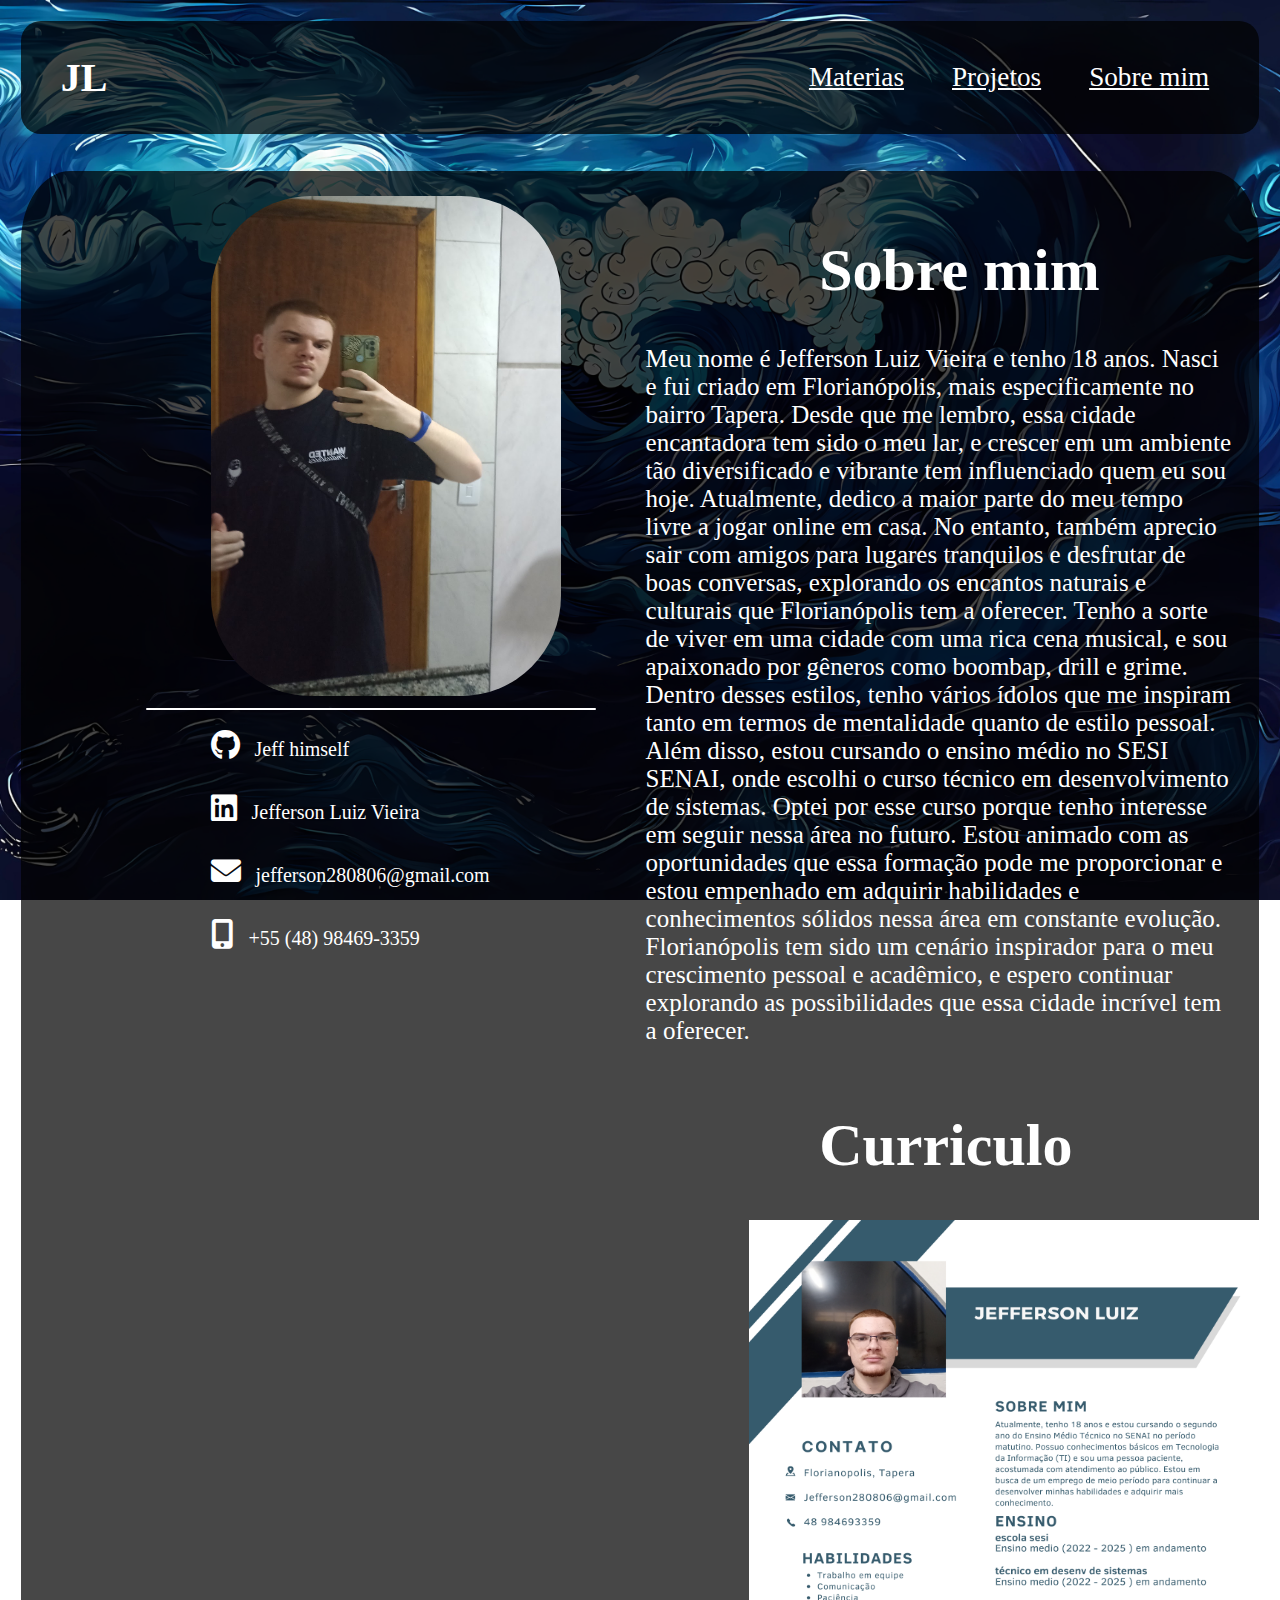
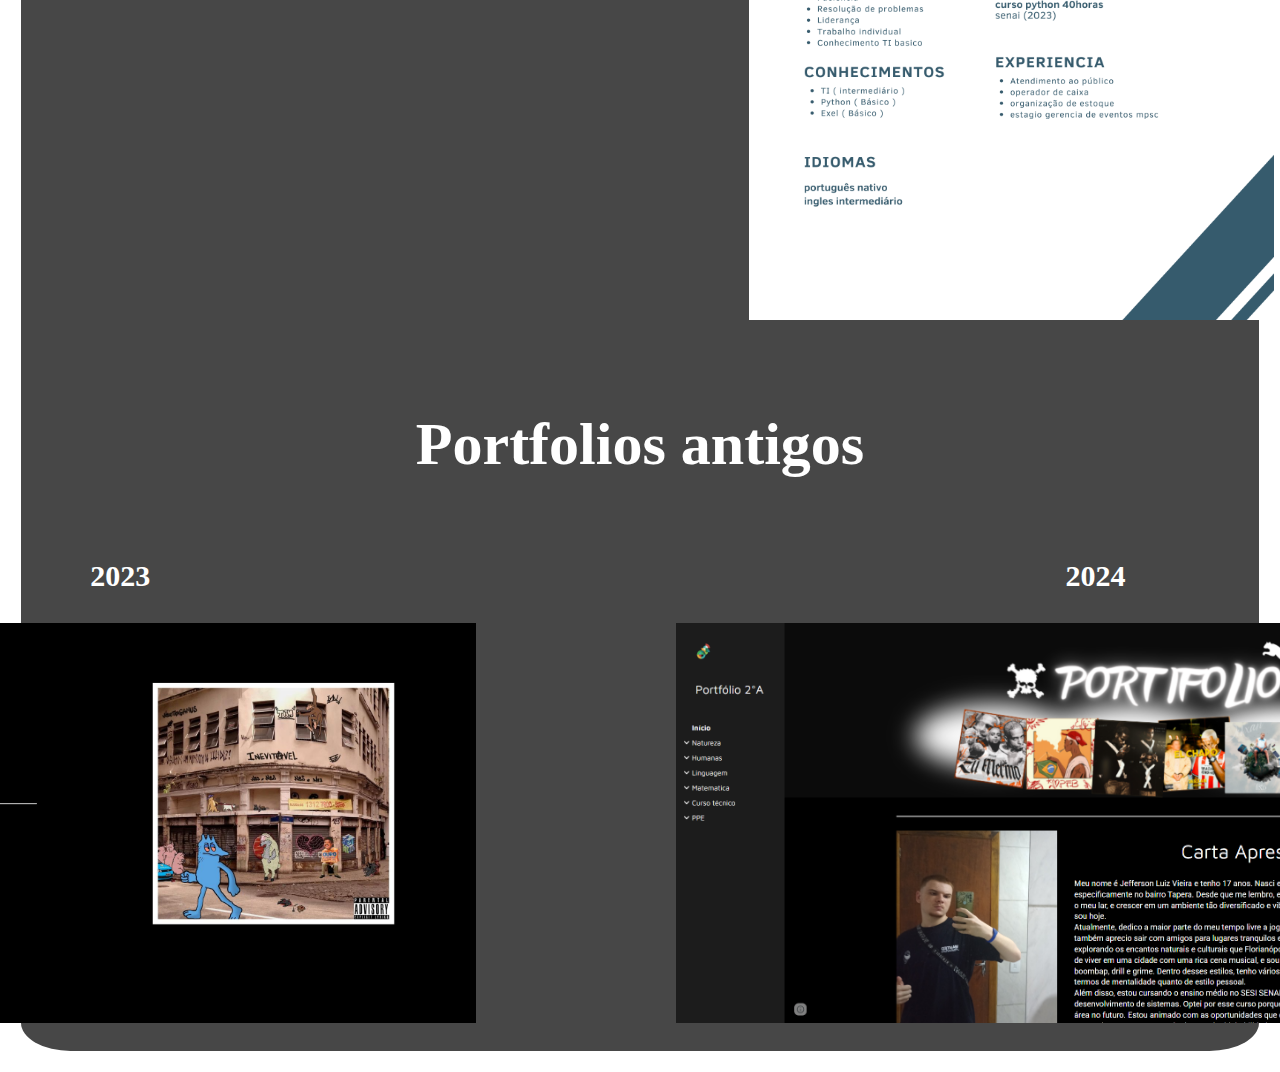
<file: index.html>
<!DOCTYPE html>
<html lang="pt-br">
<head>
    <meta charset="UTF-8">
    <meta name="viewport" content="width=device-width, initial-scale=1.0">
    <link rel="stylesheet" href="index.css">
    <link rel="stylesheet" href="https://cdnjs.cloudflare.com/ajax/libs/font-awesome/6.7.2/css/all.min.css" integrity="sha512-Evv84Mr4kqVGRNSgIGL/F/aIDqQb7xQ2vcrdIwxfjThSH8CSR7PBEakCr51Ck+w+/U6swU2Im1vVX0SVk9ABhg==" crossorigin="anonymous" referrerpolicy="no-referrer" />
    <title>Jefferson</title>
</head>
<body>
    <header>
        <div class="Logo">
            <h2>JL</h2>
        </div>
        <!-- <button class="Linguiça"></button> -->
        <nav class="Topicos">
            <Ul>
                <li class="dropdown">
                    <!-- Areas dos conhecimentos -->
                    <a href="">Materias</a>
                    <div class="dropdown-content">
                        <a href="Matematica.html">Matematica</a>
                        <a href="Linguagem.html">Linguagem</a>
                        <a href="Natureza.html">Natureza</a>
                        <a href="Humanas.html">Humanas</a>
                        <a href="Tecnico.html">Tecnico</a>
                        <a href="#">PPE</a>
                    </div>
                </li>
                <li>
                    <!-- Projetos -->
                    <a href="">Projetos</a>
                </li>
                <li>
                    <!-- Sobre mim -->
                    <a href="index.html">Sobre mim</a>
                </li>
            </Ul>
        </nav>
    </header>

    <section class="sobre-mim">
        <div>
            <img src="imagens/Eu.jpg" class="Foto">
            <hr>
            <div class="Contatos">
                <!-- Git Hub -->
                <i class="fa-brands fa-github"></i>
                <a href="https://github.com/jeff0proprio" target="_blank"><p>Jeff himself</p></a>
            </div>
            <div class="Contatos">
                <!-- Linkdin -->
                <i class="fa-brands fa-linkedin"></i>
                <a href="https://www.linkedin.com/in/jefferson-luiz-vieira-716baa291/" target="_blank"><p>Jefferson Luiz Vieira</p></a>
            </div>
            <div class="Contatos">
                <!-- Gmail -->
                <i class="fa-solid fa-envelope"></i>
                <p>jefferson280806@gmail.com</p>
            </div>
            <div class="Contatos">
                <!-- Telefone -->
                <i class="fa-solid fa-mobile-screen-button"></i>
                <p>+55 (48) 98469-3359</p>
            </div>
        </div>

        <div class="Biografia">
            <h1>Sobre mim</h1>
            <p>
                Meu nome é Jefferson Luiz Vieira e tenho 18 anos. Nasci e fui criado em Florianópolis, mais especificamente no bairro Tapera. Desde que me lembro, essa cidade encantadora tem sido o meu lar, e crescer em um ambiente tão diversificado e vibrante tem influenciado quem eu sou hoje.
                Atualmente, dedico a maior parte do meu tempo livre a jogar online em casa. No entanto, também aprecio sair com amigos para lugares tranquilos e desfrutar de boas conversas, explorando os encantos naturais e culturais que Florianópolis tem a oferecer. Tenho a sorte de viver em uma cidade com uma rica cena musical, e sou apaixonado por gêneros como boombap, drill e grime. Dentro desses estilos, tenho vários ídolos que me inspiram tanto em termos de mentalidade quanto de estilo pessoal.
                Além disso, estou cursando o ensino médio no SESI SENAI, onde escolhi o curso técnico em desenvolvimento de sistemas. Optei por esse curso porque tenho interesse em seguir nessa área no futuro. Estou animado com as oportunidades que essa formação pode me proporcionar e estou empenhado em adquirir habilidades e conhecimentos sólidos nessa área em constante evolução. Florianópolis tem sido um cenário inspirador para o meu crescimento pessoal e acadêmico, e espero continuar explorando as possibilidades que essa cidade incrível tem a oferecer.

            </p>
            <div class="Curriculo">
                <h1>Curriculo</h1>
                <img src="imagens/Curriculo.png">
            </div>
            
        </div>

    </section>

    <section class="linguica">
        <h1 class="Port-antigos">Portfolios antigos</h1>
        <div class="Portifolios">
            <div class="Port-1">
                <h3>2023</h3>
                <a href="https://www.canva.com/design/DAFw8lte1Wo/KcRH6iASjuUVJPVHgQ6Tvw/edit?utm_content=DAFw8lte1Wo&utm_campaign=designshare&utm_medium=link2&utm_source=sharebutton" target="_blank">
                    <img src="imagens/portfolio 1a.jpg" alt="">
                </a>
            </div>
            <div class="Port-1">
                <h3>2024</h3>
                <a href="https://sites.google.com/estudante.sesisenai.org.br/portifolioje/in%C3%ADcio" target="_blank">
                    <img src="imagens/port2024.png" alt="">
                </a>
            </div>
        </div>
    </section>
</body>
</html>
</file>
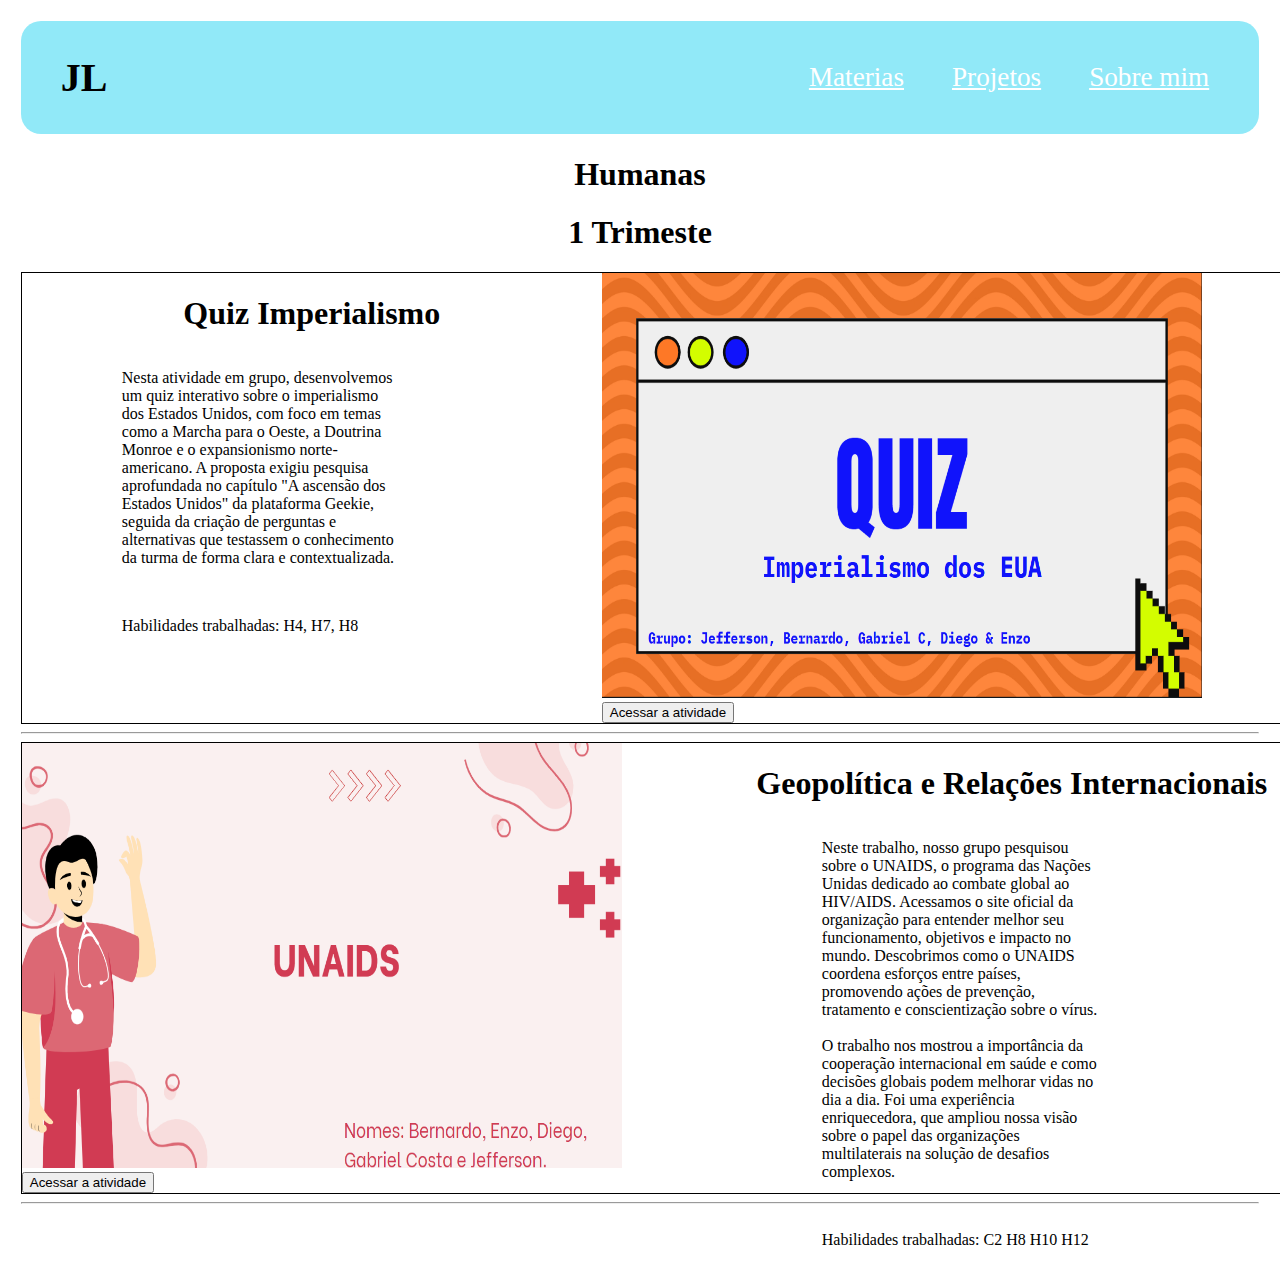
<file: Humanas.html>
<!DOCTYPE html>
<html lang="pt-br">
<head>
    <meta charset="UTF-8">
    <meta name="viewport" content="width=device-width, initial-scale=1.0">
    <link rel="stylesheet" href="Humanas.css">
    <title>Jefferson Humanas</title>
</head>
<body>
    <header>
        <div class="Logo">
            <h2>JL</h2>
        </div>
        <nav class="Topicos">
            <Ul>
                <li class="dropdown">
                    <!-- Areas dos conhecimentos -->
                    <a href="">Materias</a>
                    <div class="dropdown-content">
                        <a href="Matematica.html">Matematica</a>
                        <a href="Linguagem.html">Linguagem</a>
                        <a href="Natureza.html">Natureza</a>
                        <a href="Humanas.html">Humanas</a>
                        <a href="Tecnico.html">Tecnico</a>
                        <a href="#">PPE</a>
                    </div>
                </li>
                <li>
                    <!-- Projetos -->
                    <a href="">Projetos</a>
                </li>
                <li>
                    <!-- Sobre mim -->
                    <a href="index.html">Sobre mim</a>
                </li>
            </Ul>
        </nav>
    </header>

    <!-- ************************  Atividade 1 ************************ -->
    <h1 class="Titulo">Humanas</h1>
    <h1 class="Titulo">1 Trimeste</h1>

    <section class="Ativdade">
        <div class="Descricao">
            <h1>Quiz Imperialismo</h1>
            <div class="DescricaoHabilidades">
                <p>
                    Nesta atividade em grupo, desenvolvemos um quiz interativo sobre o imperialismo dos Estados Unidos, com foco em temas como a Marcha para o Oeste, a Doutrina Monroe e o expansionismo norte-americano. A proposta exigiu pesquisa aprofundada no capítulo "A ascensão dos Estados Unidos" da plataforma Geekie, seguida da criação de perguntas e alternativas que testassem o conhecimento da turma de forma clara e contextualizada.
                    <br>
                    <br>
                </p>
                <p>
                    Habilidades trabalhadas: H4, H7, H8
                </p>
            </div>
        </div>
        <div class="MostrarAtividade">
            <img src="imagens/quiz.png" alt="">
            <button onclick="window.open('https://www.canva.com/design/DAGiWwCIfrg/71wmABF2c5slz3jhPdfnFA/edit?utm_content=DAGiWwCIfrg&utm_campaign=designshare&utm_medium=link2&utm_source=sharebutton', '_blank')">Acessar a atividade</button>

        </div>
    </section>

    <!-- ************************  Atividade 1 ************************ -->

    <hr class="Line">

    <!-- ************************  Atividade 2 ************************ -->
    <section class="Ativdade">
        <div class="MostrarAtividade">
            <img src="imagens/UNAIDS.png" alt="">

            <button onclick="window.open('https://www.canva.com/design/DAGg9IDYaBs/1R4hhO5FK8FN_u8gp8cVCw/edit?utm_content=DAGg9IDYaBs&utm_campaign=designshare&utm_medium=link2&utm_source=sharebutton', '_blank')">Acessar a atividade</button>
        </div>
        <div class="Descricao">
            <h1>Geopolítica e Relações Internacionais</h1>
            <div class="DescricaoHabilidades">
                <p>
                    Neste trabalho, nosso grupo pesquisou sobre o UNAIDS, o programa das Nações Unidas dedicado ao combate global ao HIV/AIDS. Acessamos o site oficial da organização para entender melhor seu funcionamento, objetivos e impacto no mundo. Descobrimos como o UNAIDS coordena esforços entre países, promovendo ações de prevenção, tratamento e conscientização sobre o vírus.
                    <br>
                    <br>
                    O trabalho nos mostrou a importância da cooperação internacional em saúde e como decisões globais podem melhorar vidas no dia a dia. Foi uma experiência enriquecedora, que ampliou nossa visão sobre o papel das organizações multilaterais na solução de desafios complexos.
                    <br>
                    <br>

                </p>
                <p>
                    Habilidades trabalhadas: C2 H8 H10 H12
                </p>
            </div>
        </div>

    </section>

    <!-- ************************  Atividade 2 ************************ -->

    <hr class="Line">

</body>
</html>
</file>
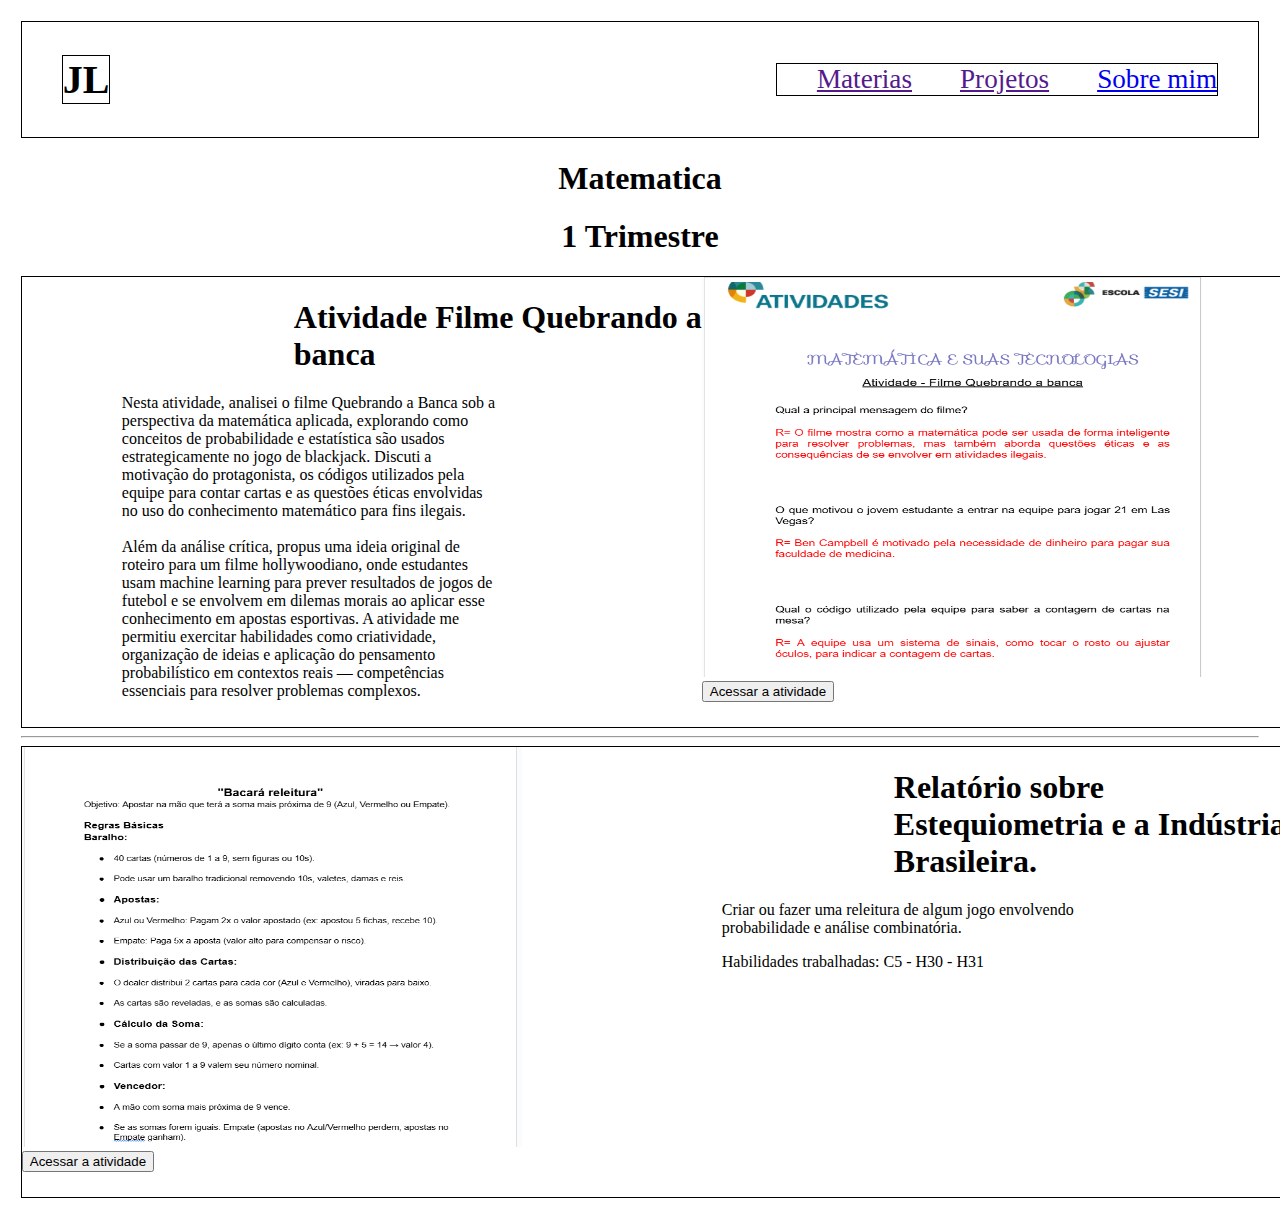
<file: Matematica.html>
<!DOCTYPE html>
<html lang="pt-br">
<head>
    <meta charset="UTF-8">
    <meta name="viewport" content="width=device-width, initial-scale=1.0">
    <link rel="stylesheet" href="Matematica.css">
    <title>Jefferson Mat</title>
</head>
<body>
    <header>
        <div class="Logo">
            <h2>JL</h2>
        </div>
        <!-- <button class="Linguiça"></button> -->
        <nav class="Topicos">
            <Ul>
                <li class="dropdown">
                    <!-- Areas dos conhecimentos -->
                    <a href="">Materias</a>
                    <div class="dropdown-content">
                        <a href="Matematica.html">Matematica</a>
                        <a href="Linguagem.html">Linguagem</a>
                        <a href="Natureza.html">Natureza</a>
                        <a href="Humanas.html">Humanas</a>
                        <a href="Tecnico.html">Tecnico</a>
                        <a href="#">PPE</a>
                    </div>
                </li>
                <li>
                    <!-- Projetos -->
                    <a href="">Projetos</a>
                </li>
                <li>
                    <!-- Sobre mim -->
                    <a href="../tela-inical/tela-inicial.html">Sobre mim</a>
                </li>
            </Ul>
        </nav>
    </header>

    <h1 class="Titulo">Matematica</h1>
    <h1 class="Titulo">1 Trimestre</h1>

    <!-- ***************** Atividade 1 ***************** -->

    <section class="Ativdade">
        <div class="Descricao">
            <h1>Atividade Filme Quebrando a banca</h1>
            <div class="DescricaoHabilidades">
                <p>
                    Nesta atividade, analisei o filme Quebrando a Banca sob a perspectiva da matemática aplicada, explorando como conceitos de probabilidade e estatística são usados estrategicamente no jogo de blackjack. Discuti a motivação do protagonista, os códigos utilizados pela equipe para contar cartas e as questões éticas envolvidas no uso do conhecimento matemático para fins ilegais.
                    <br>
                    <br>
                    Além da análise crítica, propus uma ideia original de roteiro para um filme hollywoodiano, onde estudantes usam machine learning para prever resultados de jogos de futebol e se envolvem em dilemas morais ao aplicar esse conhecimento em apostas esportivas. A atividade me permitiu exercitar habilidades como criatividade, organização de ideias e aplicação do pensamento probabilístico em contextos reais — competências essenciais para resolver problemas complexos.
                    <br>
                    <br>
                    <br>
                </p>
                <p>
                    Habilidades trabalhadas: C5 - H31 - H32
                </p>
            </div>
        </div>
        <div class="MostrarAtividade">
            <img src="imagens/Atv_quebrandoABanca.png">

            <button onclick="window.open('https://docs.google.com/document/d/1jCs2yR5A7Z30m5e_E9mNU94jmHoj3TiPYx07DwDRYhA/edit?usp=sharing', '_blank')">Acessar a atividade</button>

        </div>
    </section>
    <!-- ***************** Atividade 1 ***************** -->

    <hr class="Line">

    <!-- ***************** Atividade 2 ***************** -->

    <section class="Ativdade">

        <div class="MostrarAtividade">
            <img src="imagens/Atv_Bacara.png" alt="">

            <button onclick="window.open('https://docs.google.com/document/d/1ltHJdplTOUbKd2GmCC5SNmZDnb-LwKY_2atpzejBrxQ/edit?usp=sharing', '_blank')">Acessar a atividade</button>
        </div>

        <div class="Descricao">
            <h1>Relatório sobre Estequiometria e a Indústria Brasileira.</h1>
            <div class="DescricaoHabilidades">
                <p>
                    Criar ou fazer uma releitura de algum jogo envolvendo probabilidade e análise combinatória.
                </p>
                <p>
                    Habilidades trabalhadas: C5 - H30 - H31
                </p>
            </div>
        </div>

    </section>
    <!-- ***************** Atividade 2 ***************** -->


</body>
</html>
</file>
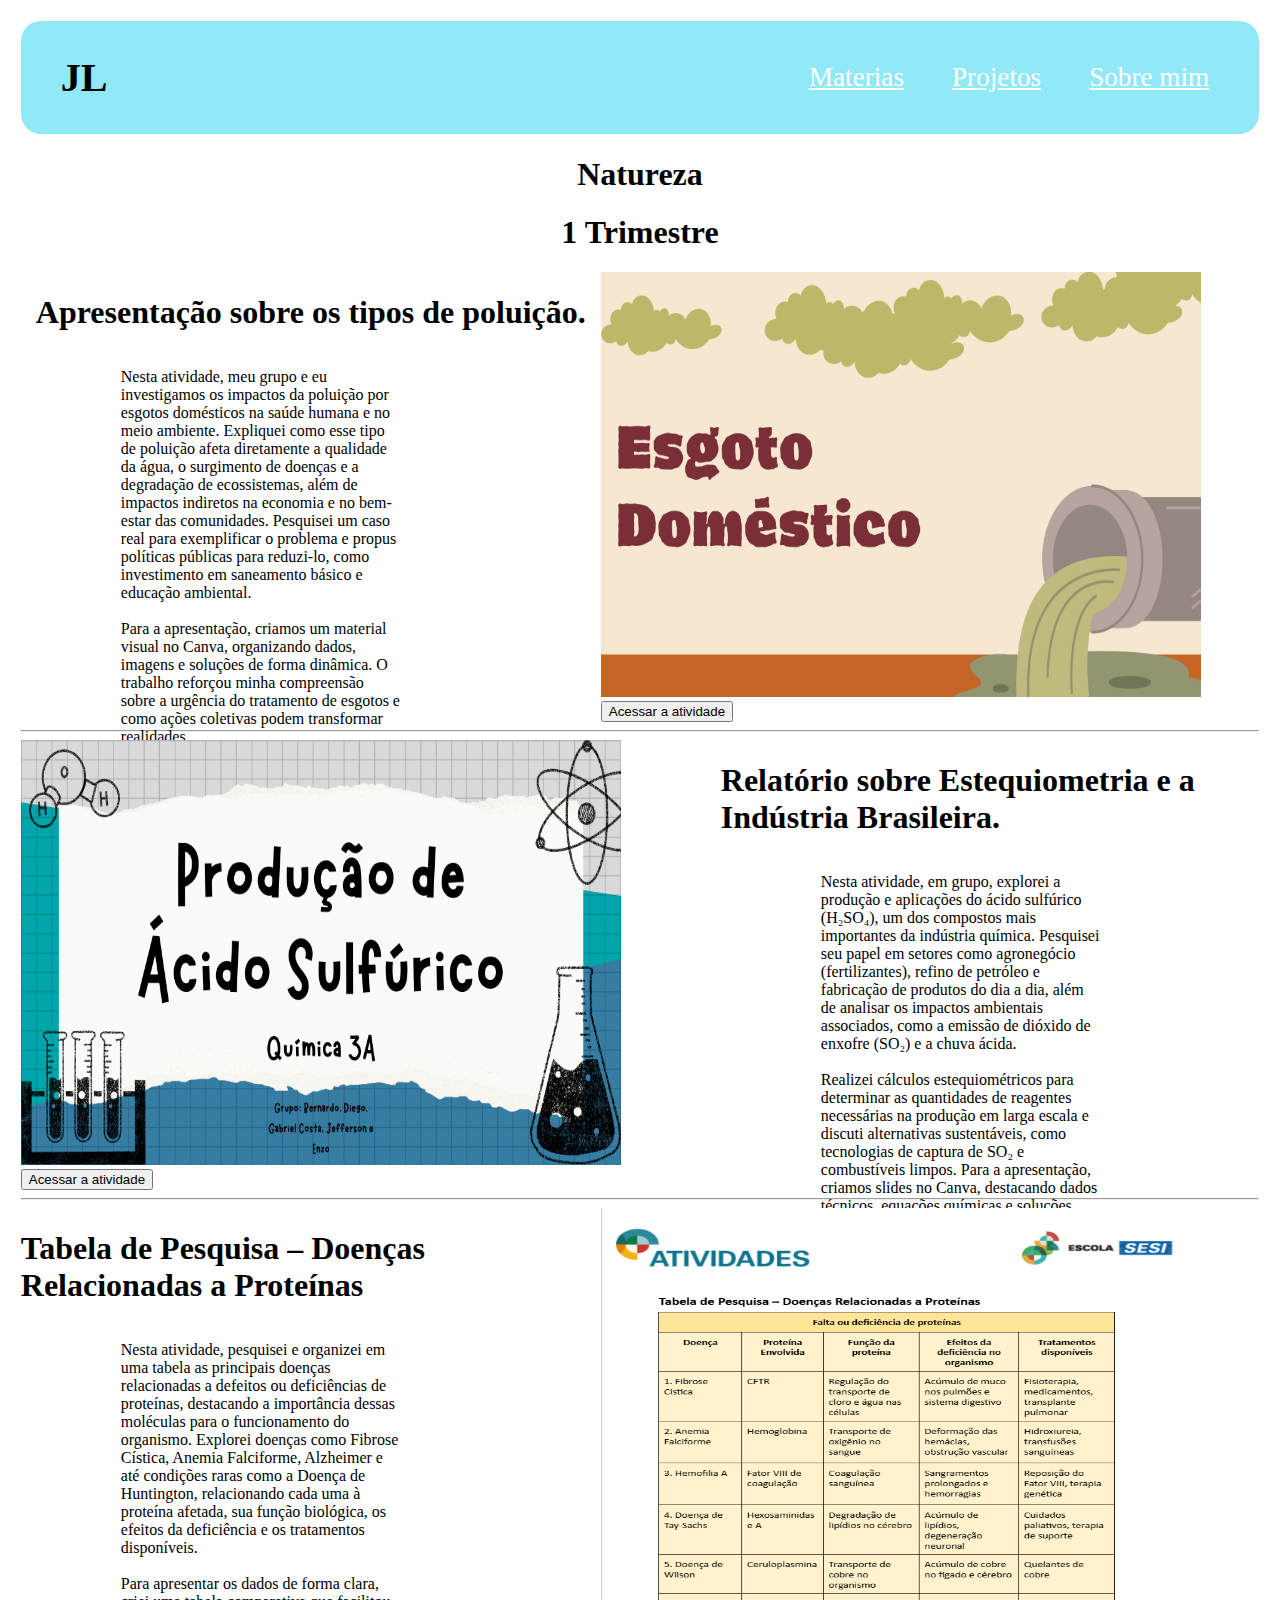
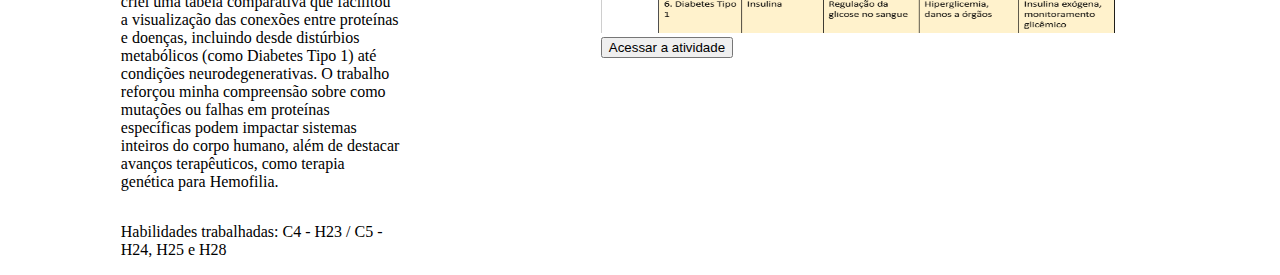
<file: Natureza.html>
<!DOCTYPE html>
<html lang="pt-br">
<head>
    <meta charset="UTF-8">
    <meta name="viewport" content="width=device-width, initial-scale=1.0">
    <link rel="stylesheet" href="Natureza.css">
    <title>Jefferson Nat</title>
</head>
<body>
    <!-- ***************** Header ***************** -->
    <header>
        <div class="Logo">
            <h2>JL</h2>
        </div>

        <nav class="Topicos">
            <Ul>
                <li class="dropdown">
                    <!-- Areas dos conhecimentos -->
                    <a href="">Materias</a>
                    <div class="dropdown-content">
                        <a href="Matematica.html">Matematica</a>
                        <a href="Linguagem.html">Linguagem</a>
                        <a href="Natureza.html">Natureza</a>
                        <a href="Humanas.html">Humanas</a>
                        <a href="Tecnico.html">Tecnico</a>
                        <a href="#">PPE</a>
                    </div>
                </li>
                <li>
                    <!-- Projetos -->
                    <a href="">Projetos</a>
                </li>
                <li>
                    <!-- Sobre mim -->
                    <a href="../tela-inical/tela-inicial.html">Sobre mim</a>
                </li>
            </Ul>
        </nav>
    </header>
    <!-- ***************** Header ***************** -->


    <h1 class="Titulo">Natureza</h1>
    <h1 class="Titulo">1 Trimestre</h1>


    <!-- ***************** Atividade 1 ***************** -->

    <section class="Ativdade">
        <div class="Descricao">
            <h1>Apresentação sobre os tipos de poluição. 
            </h1>
            <div class="DescricaoHabilidades">
                <p>
                    Nesta atividade, meu grupo e eu investigamos os impactos da poluição por esgotos domésticos na saúde humana e no meio ambiente. Expliquei como esse tipo de poluição afeta diretamente a qualidade da água, o surgimento de doenças e a degradação de ecossistemas, além de impactos indiretos na economia e no bem-estar das comunidades. Pesquisei um caso real para exemplificar o problema e propus políticas públicas para reduzi-lo, como investimento em saneamento básico e educação ambiental.
                    <br>
                    <br>
                    Para a apresentação, criamos um material visual no Canva, organizando dados, imagens e soluções de forma dinâmica. O trabalho reforçou minha compreensão sobre a urgência do tratamento de esgotos e como ações coletivas podem transformar realidades.
                </p>
                <p>
                    Habilidades trabalhadas: C1 - H1, H2 e H4
                </p>
            </div>
        </div>
        <div class="MostrarAtividade">
            <img src="imagens/Capa_Poluição.png" alt="">

            <button onclick="window.open('https://www.canva.com/design/DAGe5hgZ8AA/TAZJqrQ6WxNO43-1VpzXww/edit?utm_content=DAGe5hgZ8AA&utm_campaign=designshare&utm_medium=link2&utm_source=sharebutton', '_blank')">Acessar a atividade</button>
        </div>
    </section>

    <hr class="Line">

    <!-- ***************** Atividade 2 ***************** -->

    <section class="Ativdade">

        <div class="MostrarAtividade">
            <img src="imagens/Capa_Acido.png" alt="">

            <button onclick="window.open('https://www.youtube.com/watch?v=qOuNngrAEJM&ab_channel=ManoJ%C3%A9', '_blank')">Acessar a atividade</button>
        </div>

        <div class="Descricao">
            <h1>Relatório sobre Estequiometria e a Indústria Brasileira.</h1>
            <div class="DescricaoHabilidades">
                <p>
                    Nesta atividade, em grupo, explorei a produção e aplicações do ácido sulfúrico (H₂SO₄), um dos compostos mais importantes da indústria química. Pesquisei seu papel em setores como agronegócio (fertilizantes), refino de petróleo e fabricação de produtos do dia a dia, além de analisar os impactos ambientais associados, como a emissão de dióxido de enxofre (SO₂) e a chuva ácida.
                    <br>
                    <br>
                    Realizei cálculos estequiométricos para determinar as quantidades de reagentes necessárias na produção em larga escala e discuti alternativas sustentáveis, como tecnologias de captura de SO₂ e combustíveis limpos. Para a apresentação, criamos slides no Canva, destacando dados técnicos, equações químicas e soluções para minimizar os efeitos poluentes.
                    <br>
                    <br>
                    O trabalho ampliou minha compreensão sobre como a química industrial está ligada à economia e ao meio ambiente, reforçando a importância de práticas responsáveis na produção.
                </p>
                <p>
                    Habilidades trabalhadas: C2 H7, H9 e H10.
                </p>
            </div>
        </div>

    </section>

    <hr class="Line">

    <!-- ***************** Atividade 3 ***************** -->

    <section class="Ativdade">
        <div class="Descricao">
            <h1>Tabela de Pesquisa – Doenças Relacionadas a Proteínas</h1>
            <div class="DescricaoHabilidades">
                <p>
                    Nesta atividade, pesquisei e organizei em uma tabela as principais doenças relacionadas a defeitos ou deficiências de proteínas, destacando a importância dessas moléculas para o funcionamento do organismo. Explorei doenças como Fibrose Cística, Anemia Falciforme, Alzheimer e até condições raras como a Doença de Huntington, relacionando cada uma à proteína afetada, sua função biológica, os efeitos da deficiência e os tratamentos disponíveis.
                    <br>
                    <br>
                    Para apresentar os dados de forma clara, criei uma tabela comparativa que facilitou a visualização das conexões entre proteínas e doenças, incluindo desde distúrbios metabólicos (como Diabetes Tipo 1) até condições neurodegenerativas. O trabalho reforçou minha compreensão sobre como mutações ou falhas em proteínas específicas podem impactar sistemas inteiros do corpo humano, além de destacar avanços terapêuticos, como terapia genética para Hemofilia.
                </p>
                <p>
                    Habilidades trabalhadas: C4 - H23 / C5 - H24, H25 e H28
                </p>
            </div>
        </div>
        <div class="MostrarAtividade">
            <img src="imagens/capa_tabela.png" alt="">

            <button onclick="window.open('https://docs.google.com/document/d/1rW8c9V4mukmK49KFT7uCRTL4eLCizHYKWl6lzjoPsHo/edit?usp=sharing', '_blank')">Acessar a atividade</button>
        </div>
    </section>



</body>
</html>
</file>
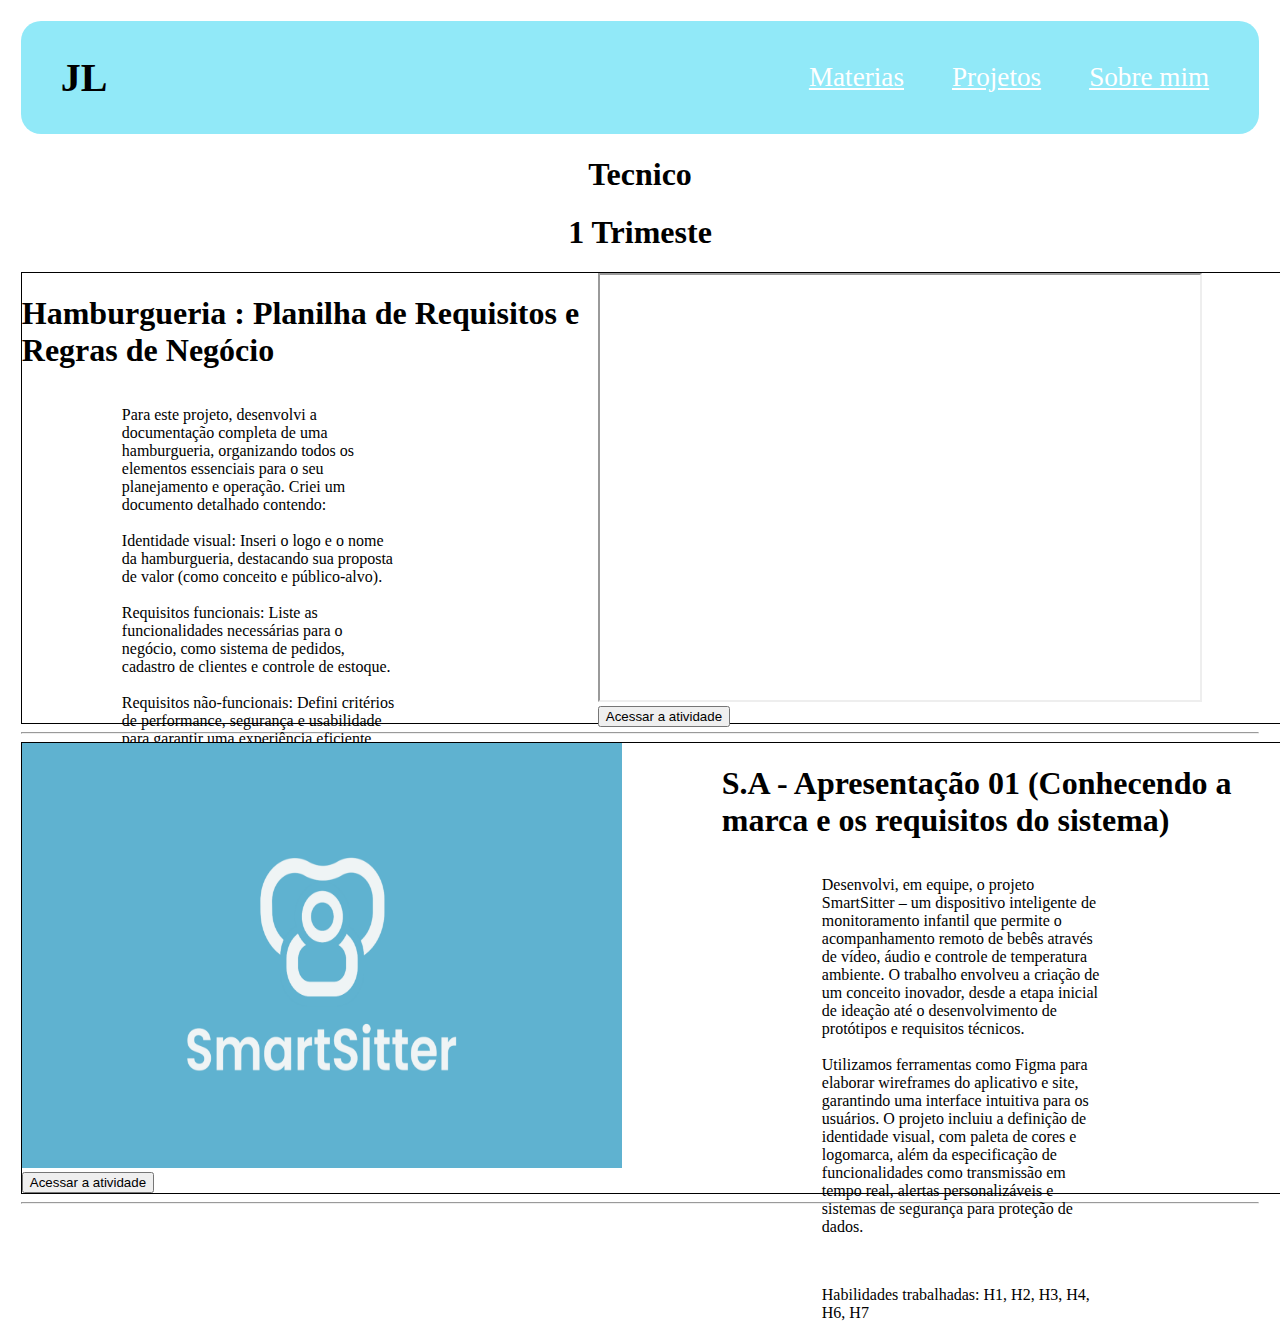
<file: Tecnico.html>
<!DOCTYPE html>
<html lang="pt-br">
<head>
    <meta charset="UTF-8">
    <meta name="viewport" content="width=device-width, initial-scale=1.0">
    <link rel="stylesheet" href="Tecnico.css">
    <title>Jefferson Tec</title>
</head>
<body>
    <header>
        <div class="Logo">
            <h2>JL</h2>
        </div>
        <nav class="Topicos">
            <Ul>
                <li class="dropdown">
                    <!-- Areas dos conhecimentos -->
                    <a href="">Materias</a>
                    <div class="dropdown-content">
                        <a href="Matematica.html">Matematica</a>
                        <a href="Linguagem.html">Linguagem</a>
                        <a href="Natureza.html">Natureza</a>
                        <a href="Humanas.html">Humanas</a>
                        <a href="Tecnico.html">Tecnico</a>
                        <a href="#">PPE</a>
                    </div>
                </li>
                <li>
                    <!-- Projetos -->
                    <a href="">Projetos</a>
                </li>
                <li>
                    <!-- Sobre mim -->
                    <a href="../tela-inical/tela-inicial.html">Sobre mim</a>
                </li>
            </Ul>
        </nav>
    </header>

    <!-- ************************  Atividade 1 ************************ -->
    <h1 class="Titulo">Tecnico</h1>
    <h1 class="Titulo">1 Trimeste</h1>

    <section class="Ativdade">
        <div class="Descricao">
            <h1>Hamburgueria : Planilha de Requisitos e Regras de Negócio</h1>
            <div class="DescricaoHabilidades">
                <p>
                    Para este projeto, desenvolvi a documentação completa de uma hamburgueria, organizando todos os elementos essenciais para o seu planejamento e operação. Criei um documento detalhado contendo:
                    <br>
                    <br>
                    Identidade visual: Inseri o logo e o nome da hamburgueria, destacando sua proposta de valor (como conceito e público-alvo). 
                    <br>
                    <br>
                    Requisitos funcionais: Liste as funcionalidades necessárias para o negócio, como sistema de pedidos, cadastro de clientes e controle de estoque.
                    <br>
                    <br>
                    Requisitos não-funcionais: Defini critérios de performance, segurança e usabilidade para garantir uma experiência eficiente.
                    <br>
                    <br>
                    Regras de negócio: Estabeleci normas operacionais, como políticas de promoções, horários de funcionamento e condições de personalização dos lanches.
                    <br>
                    <br>
                    Utilizei uma planilha para estruturar as informações de forma clara e acessível, facilitando a visualização e o alinhamento com a equipe. Essa atividade reforçou minha capacidade de organizar requisitos e regras de negócio, essenciais para qualquer projeto bem-sucedido."
                </p>
                <p>
                    Habilidades trabalhadas: H4, H7, H8
                </p>
            </div>
        </div>
        <div class="MostrarAtividade">
            <iframe src="https://docs.google.com/spreadsheets/d/e/2PACX-1vT63109vI8sZjNrOy8yJ1-c5W1Wa6s3PqK9wKjq6H9HObZ9vwoElS9xwtTC768aZbe_Kk45P8GKnZou/pubhtml?widget=true&amp;headers=false"></iframe>

            <button>Acessar a atividade</button>
        </div>
    </section>

    <!-- ************************  Atividade 1 ************************ -->

    <hr class="Line">

    <!-- ************************  Atividade 2 ************************ -->
    <section class="Ativdade">
        <div class="MostrarAtividade">
            <img src="imagens/Ideia.png" alt="">

            <button onclick="window.open('https://www.canva.com/design/DAGiMr_3Wi4/neNxg_Sp7IfckhHlmFbv0Q/edit?utm_content=DAGiMr_3Wi4&utm_campaign=designshare&utm_medium=link2&utm_source=sharebutton', '_blank')">Acessar a atividade</button>
        </div>
        <div class="Descricao">
            <h1>S.A - Apresentação 01 (Conhecendo a marca e os requisitos do sistema)</h1>
            <div class="DescricaoHabilidades">
                <p>
                    Desenvolvi, em equipe, o projeto SmartSitter – um dispositivo inteligente de monitoramento infantil que permite o acompanhamento remoto de bebês através de vídeo, áudio e controle de temperatura ambiente. O trabalho envolveu a criação de um conceito inovador, desde a etapa inicial de ideação até o desenvolvimento de protótipos e requisitos técnicos.
                    <br>
                    <br>
                    Utilizamos ferramentas como Figma para elaborar wireframes do aplicativo e site, garantindo uma interface intuitiva para os usuários. O projeto incluiu a definição de identidade visual, com paleta de cores e logomarca, além da especificação de funcionalidades como transmissão em tempo real, alertas personalizáveis e sistemas de segurança para proteção de dados.
                    <br>
                    <br>

                </p>
                <p>
                    Habilidades trabalhadas: H1, H2, H3, H4, H6, H7
                </p>
            </div>
        </div>

    </section>

    <!-- ************************  Atividade 2 ************************ -->

    <hr class="Line">

</body>
</html>
</file>
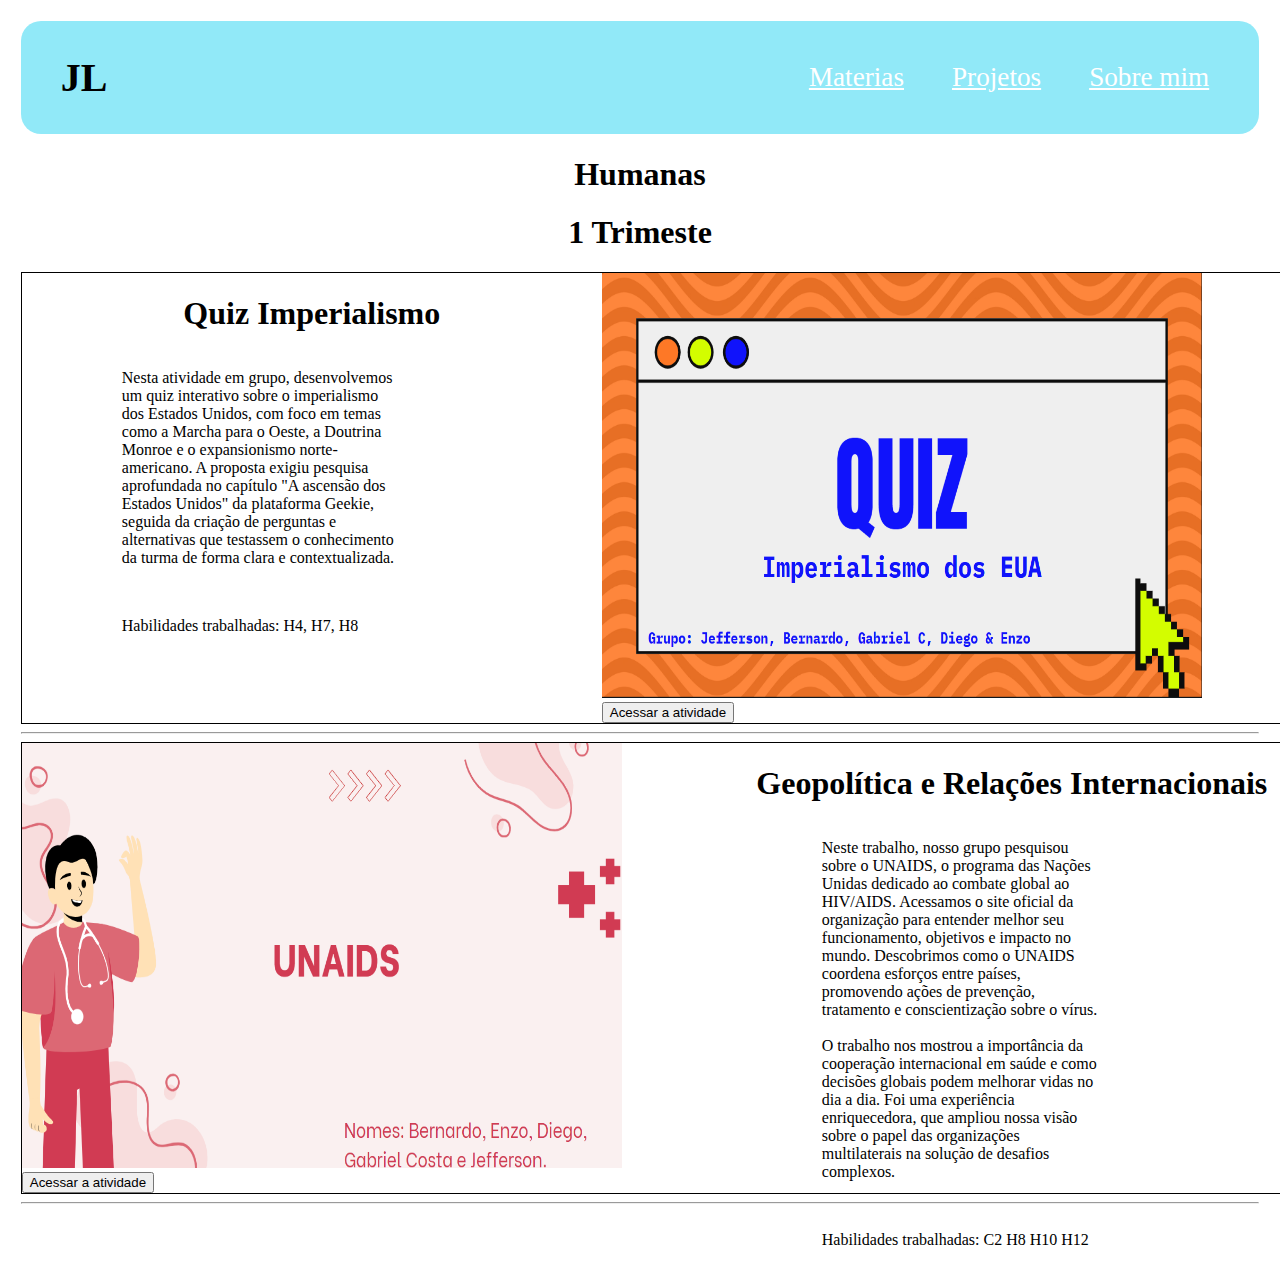
<file: Portifolio-2k25/Humanas/Humanas.html>
<!DOCTYPE html>
<html lang="pt-br">
<head>
    <meta charset="UTF-8">
    <meta name="viewport" content="width=device-width, initial-scale=1.0">
    <link rel="stylesheet" href="Humanas.css">
    <title>Jefferson Humanas</title>
</head>
<body>
    <header>
        <div class="Logo">
            <h2>JL</h2>
        </div>
        <nav class="Topicos">
            <Ul>
                <li class="dropdown">
                    <!-- Areas dos conhecimentos -->
                    <a href="">Materias</a>
                    <div class="dropdown-content">
                        <a href="../Matematica/Matematica.html">Matematica</a>
                        <a href="../Linguagem/Linguagem.html">Linguagem</a>
                        <a href="../Natureza/Natureza.html">Natureza</a>
                        <a href="../Humanas/Humanas.html">Humanas</a>
                        <a href="../Tecnico/Tecnico.html">Tecnico</a>
                        <a href="">PPE</a>
                    </div>
                </li>
                <li>
                    <!-- Projetos -->
                    <a href="">Projetos</a>
                </li>
                <li>
                    <!-- Sobre mim -->
                    <a href="../tela-inical/tela-inicial.html">Sobre mim</a>
                </li>
            </Ul>
        </nav>
    </header>

    <!-- ************************  Atividade 1 ************************ -->
    <h1 class="Titulo">Humanas</h1>
    <h1 class="Titulo">1 Trimeste</h1>

    <section class="Ativdade">
        <div class="Descricao">
            <h1>Quiz Imperialismo</h1>
            <div class="DescricaoHabilidades">
                <p>
                    Nesta atividade em grupo, desenvolvemos um quiz interativo sobre o imperialismo dos Estados Unidos, com foco em temas como a Marcha para o Oeste, a Doutrina Monroe e o expansionismo norte-americano. A proposta exigiu pesquisa aprofundada no capítulo "A ascensão dos Estados Unidos" da plataforma Geekie, seguida da criação de perguntas e alternativas que testassem o conhecimento da turma de forma clara e contextualizada.
                    <br>
                    <br>
                </p>
                <p>
                    Habilidades trabalhadas: H4, H7, H8
                </p>
            </div>
        </div>
        <div class="MostrarAtividade">
            <img src="img/quiz.png" alt="">
            <button onclick="window.open('https://www.canva.com/design/DAGiWwCIfrg/71wmABF2c5slz3jhPdfnFA/edit?utm_content=DAGiWwCIfrg&utm_campaign=designshare&utm_medium=link2&utm_source=sharebutton', '_blank')">Acessar a atividade</button>

        </div>
    </section>

    <!-- ************************  Atividade 1 ************************ -->

    <hr class="Line">

    <!-- ************************  Atividade 2 ************************ -->
    <section class="Ativdade">
        <div class="MostrarAtividade">
            <img src="img/UNAIDS.png" alt="">

            <button onclick="window.open('https://www.canva.com/design/DAGg9IDYaBs/1R4hhO5FK8FN_u8gp8cVCw/edit?utm_content=DAGg9IDYaBs&utm_campaign=designshare&utm_medium=link2&utm_source=sharebutton', '_blank')">Acessar a atividade</button>
        </div>
        <div class="Descricao">
            <h1>Geopolítica e Relações Internacionais</h1>
            <div class="DescricaoHabilidades">
                <p>
                    Neste trabalho, nosso grupo pesquisou sobre o UNAIDS, o programa das Nações Unidas dedicado ao combate global ao HIV/AIDS. Acessamos o site oficial da organização para entender melhor seu funcionamento, objetivos e impacto no mundo. Descobrimos como o UNAIDS coordena esforços entre países, promovendo ações de prevenção, tratamento e conscientização sobre o vírus.
                    <br>
                    <br>
                    O trabalho nos mostrou a importância da cooperação internacional em saúde e como decisões globais podem melhorar vidas no dia a dia. Foi uma experiência enriquecedora, que ampliou nossa visão sobre o papel das organizações multilaterais na solução de desafios complexos.
                    <br>
                    <br>

                </p>
                <p>
                    Habilidades trabalhadas: C2 H8 H10 H12
                </p>
            </div>
        </div>

    </section>

    <!-- ************************  Atividade 2 ************************ -->

    <hr class="Line">

</body>
</html>
</file>
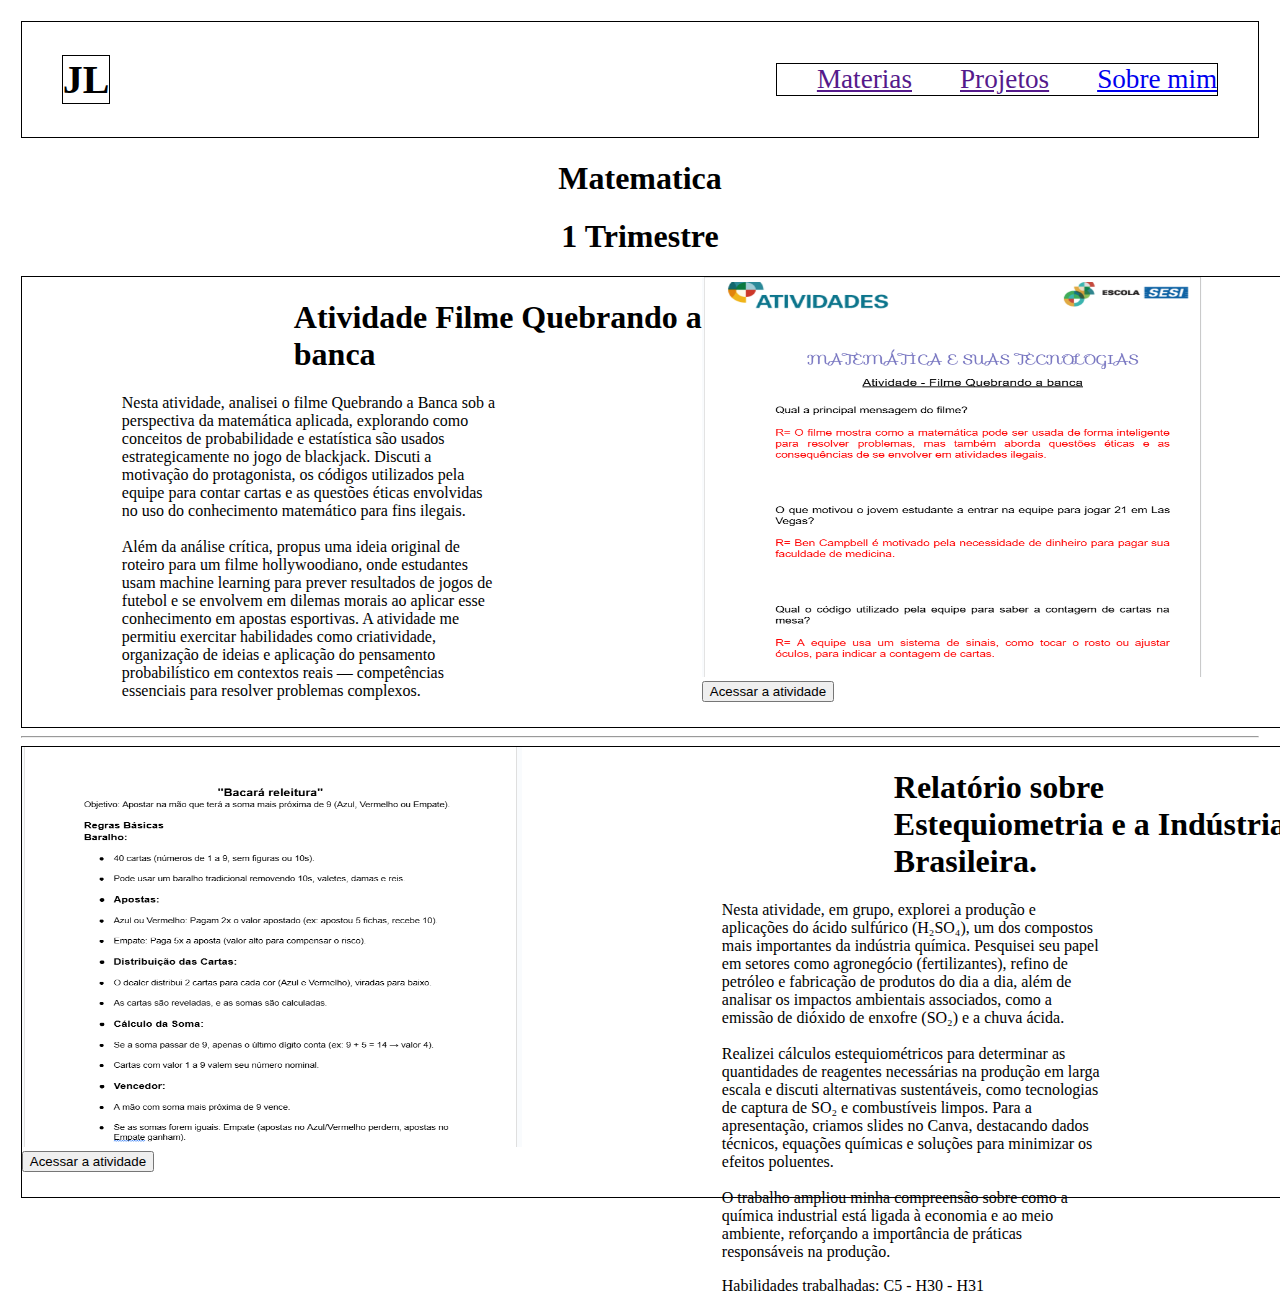
<file: Portifolio-2k25/Matematica/Matematica.html>
<!DOCTYPE html>
<html lang="pt-br">
<head>
    <meta charset="UTF-8">
    <meta name="viewport" content="width=device-width, initial-scale=1.0">
    <link rel="stylesheet" href="Matematica.css">
    <title>Jefferson Mat</title>
</head>
<body>
    <header>
        <div class="Logo">
            <h2>JL</h2>
        </div>
        <!-- <button class="Linguiça"></button> -->
        <nav class="Topicos">
            <Ul>
                <li class="dropdown">
                    <!-- Areas dos conhecimentos -->
                    <a href="">Materias</a>
                    <div class="dropdown-content">
                        <a href="../Matematica/Matematica.html">Matematica</a>
                        <a href="../Linguagem/Linguagem.html">Linguagem</a>
                        <a href="../Natureza/Natureza.html">Natureza</a>
                        <a href="../Humanas/Humanas.html">Humanas</a>
                        <a href="../Tecnico/Tecnico.html">Tecnico</a>
                        <a href="">PPE</a>
                    </div>
                </li>
                <li>
                    <!-- Projetos -->
                    <a href="">Projetos</a>
                </li>
                <li>
                    <!-- Sobre mim -->
                    <a href="../tela-inical/tela-inicial.html">Sobre mim</a>
                </li>
            </Ul>
        </nav>
    </header>

    <h1 class="Titulo">Matematica</h1>
    <h1 class="Titulo">1 Trimestre</h1>

    <!-- ***************** Atividade 1 ***************** -->

    <section class="Ativdade">
        <div class="Descricao">
            <h1>Atividade Filme Quebrando a banca</h1>
            <div class="DescricaoHabilidades">
                <p>
                    Nesta atividade, analisei o filme Quebrando a Banca sob a perspectiva da matemática aplicada, explorando como conceitos de probabilidade e estatística são usados estrategicamente no jogo de blackjack. Discuti a motivação do protagonista, os códigos utilizados pela equipe para contar cartas e as questões éticas envolvidas no uso do conhecimento matemático para fins ilegais.
                    <br>
                    <br>
                    Além da análise crítica, propus uma ideia original de roteiro para um filme hollywoodiano, onde estudantes usam machine learning para prever resultados de jogos de futebol e se envolvem em dilemas morais ao aplicar esse conhecimento em apostas esportivas. A atividade me permitiu exercitar habilidades como criatividade, organização de ideias e aplicação do pensamento probabilístico em contextos reais — competências essenciais para resolver problemas complexos.
                    <br>
                    <br>
                    <br>
                </p>
                <p>
                    Habilidades trabalhadas: C5 - H31 - H32
                </p>
            </div>
        </div>
        <div class="MostrarAtividade">
            <img src="img/Atv_quebrandoABanca.png">

            <button onclick="window.open('https://docs.google.com/document/d/1jCs2yR5A7Z30m5e_E9mNU94jmHoj3TiPYx07DwDRYhA/edit?usp=sharing', '_blank')">Acessar a atividade</button>

        </div>
    </section>
    <!-- ***************** Atividade 1 ***************** -->

    <hr class="Line">

    <!-- ***************** Atividade 2 ***************** -->

    <section class="Ativdade">

        <div class="MostrarAtividade">
            <img src="img/Atv_Bacara.png" alt="">

            <button onclick="window.open('https://docs.google.com/document/d/1ltHJdplTOUbKd2GmCC5SNmZDnb-LwKY_2atpzejBrxQ/edit?usp=sharing', '_blank')">Acessar a atividade</button>
        </div>

        <div class="Descricao">
            <h1>Relatório sobre Estequiometria e a Indústria Brasileira.</h1>
            <div class="DescricaoHabilidades">
                <p>
                    Nesta atividade, em grupo, explorei a produção e aplicações do ácido sulfúrico (H₂SO₄), um dos compostos mais importantes da indústria química. Pesquisei seu papel em setores como agronegócio (fertilizantes), refino de petróleo e fabricação de produtos do dia a dia, além de analisar os impactos ambientais associados, como a emissão de dióxido de enxofre (SO₂) e a chuva ácida.
                    <br>
                    <br>
                    Realizei cálculos estequiométricos para determinar as quantidades de reagentes necessárias na produção em larga escala e discuti alternativas sustentáveis, como tecnologias de captura de SO₂ e combustíveis limpos. Para a apresentação, criamos slides no Canva, destacando dados técnicos, equações químicas e soluções para minimizar os efeitos poluentes.
                    <br>
                    <br>
                    O trabalho ampliou minha compreensão sobre como a química industrial está ligada à economia e ao meio ambiente, reforçando a importância de práticas responsáveis na produção.
                </p>
                <p>
                    Habilidades trabalhadas: C5 - H30 - H31
                </p>
            </div>
        </div>

    </section>
    <!-- ***************** Atividade 2 ***************** -->


</body>
</html>
</file>
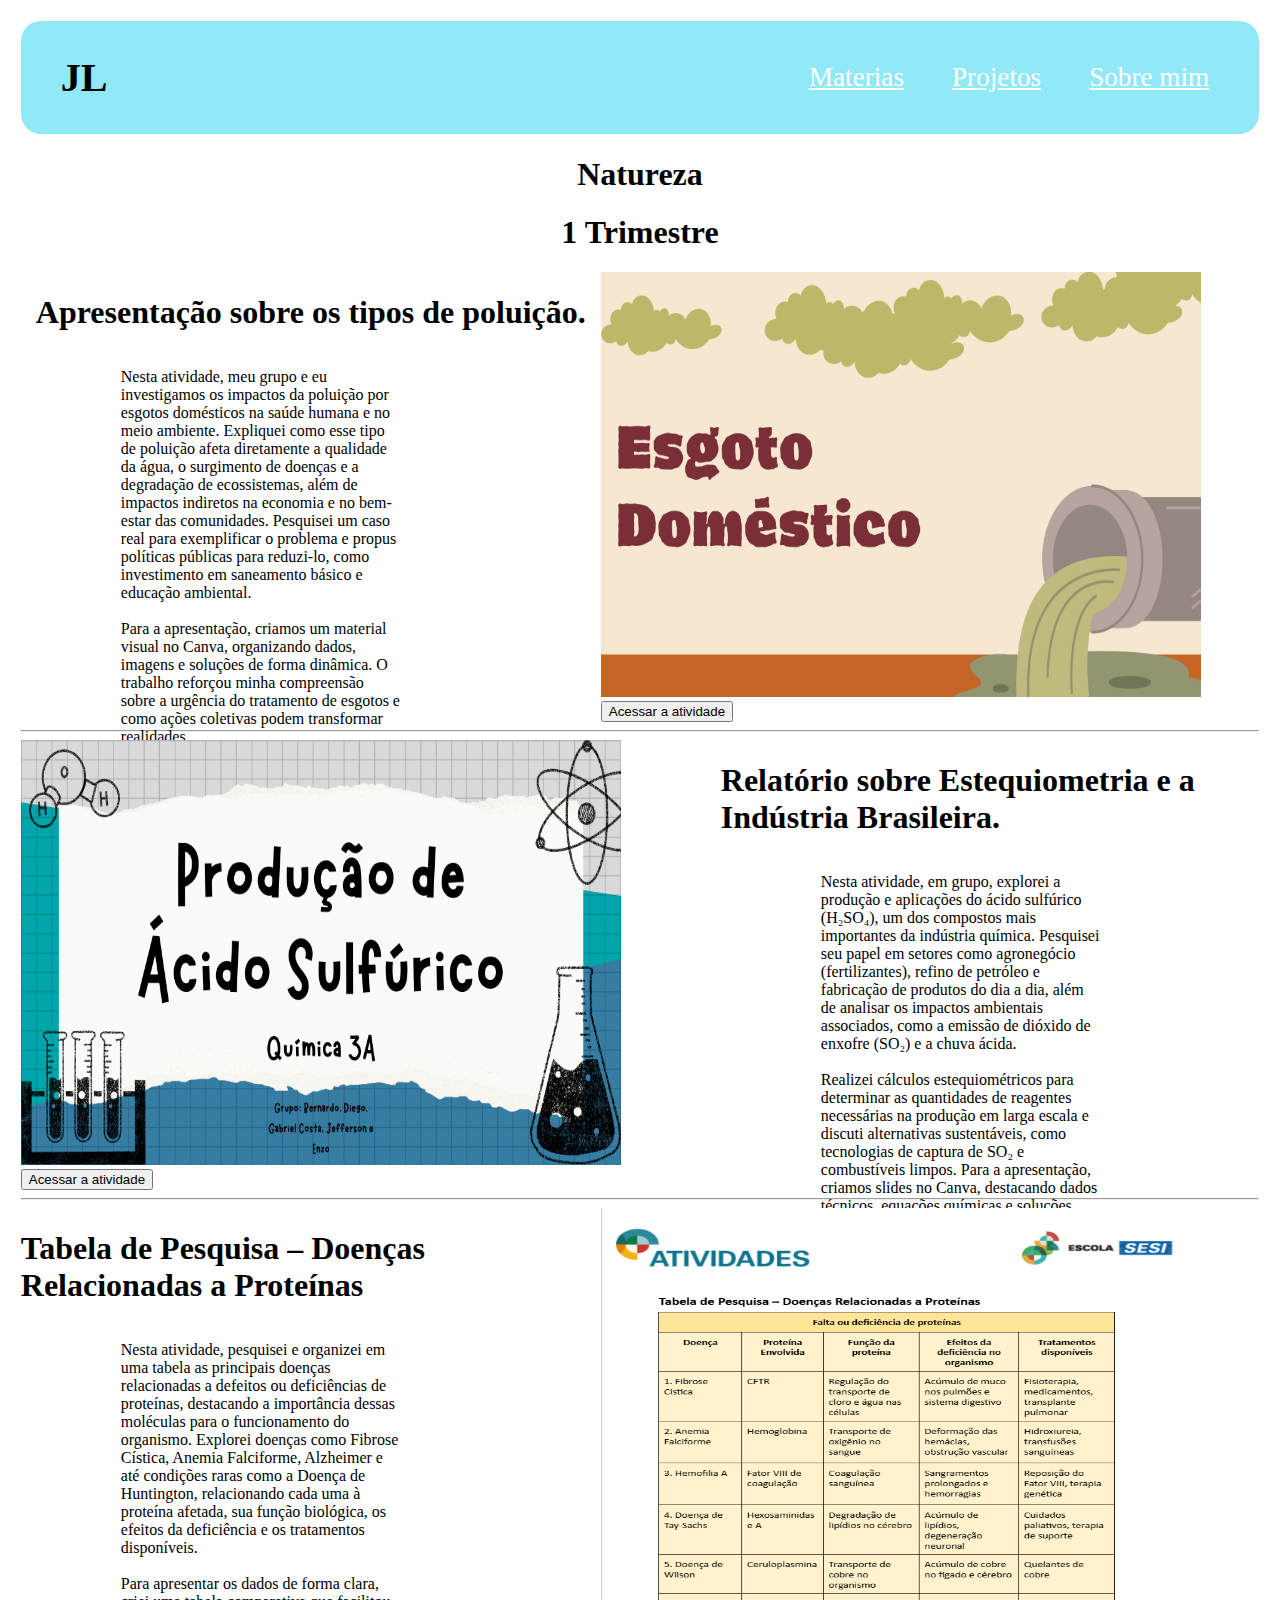
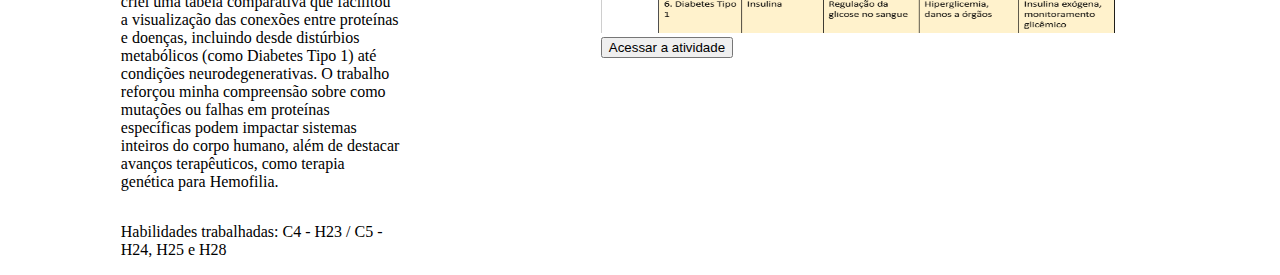
<file: Portifolio-2k25/Natureza/Natureza.html>
<!DOCTYPE html>
<html lang="pt-br">
<head>
    <meta charset="UTF-8">
    <meta name="viewport" content="width=device-width, initial-scale=1.0">
    <link rel="stylesheet" href="Natureza.css">
    <title>Jefferson Nat</title>
</head>
<body>
    <!-- ***************** Header ***************** -->
    <header>
        <div class="Logo">
            <h2>JL</h2>
        </div>

        <nav class="Topicos">
            <Ul>
                <li class="dropdown">
                    <!-- Areas dos conhecimentos -->
                    <a href="">Materias</a>
                    <div class="dropdown-content">
                        <a href="../Matematica/Matematica.html">Matematica</a>
                        <a href="../Linguagem/Linguagem.html">Linguagem</a>
                        <a href="../Natureza/Natureza.html">Natureza</a>
                        <a href="../Humanas/Humanas.html">Humanas</a>
                        <a href="../Tecnico/Tecnico.html">Tecnico</a>
                        <a href="">PPE</a>
                    </div>
                </li>
                <li>
                    <!-- Projetos -->
                    <a href="">Projetos</a>
                </li>
                <li>
                    <!-- Sobre mim -->
                    <a href="../tela-inical/tela-inicial.html">Sobre mim</a>
                </li>
            </Ul>
        </nav>
    </header>
    <!-- ***************** Header ***************** -->


    <h1 class="Titulo">Natureza</h1>
    <h1 class="Titulo">1 Trimestre</h1>


    <!-- ***************** Atividade 1 ***************** -->

    <section class="Ativdade">
        <div class="Descricao">
            <h1>Apresentação sobre os tipos de poluição. 
            </h1>
            <div class="DescricaoHabilidades">
                <p>
                    Nesta atividade, meu grupo e eu investigamos os impactos da poluição por esgotos domésticos na saúde humana e no meio ambiente. Expliquei como esse tipo de poluição afeta diretamente a qualidade da água, o surgimento de doenças e a degradação de ecossistemas, além de impactos indiretos na economia e no bem-estar das comunidades. Pesquisei um caso real para exemplificar o problema e propus políticas públicas para reduzi-lo, como investimento em saneamento básico e educação ambiental.
                    <br>
                    <br>
                    Para a apresentação, criamos um material visual no Canva, organizando dados, imagens e soluções de forma dinâmica. O trabalho reforçou minha compreensão sobre a urgência do tratamento de esgotos e como ações coletivas podem transformar realidades.
                </p>
                <p>
                    Habilidades trabalhadas: C1 - H1, H2 e H4
                </p>
            </div>
        </div>
        <div class="MostrarAtividade">
            <img src="img/Capa_Poluição.png" alt="">

            <button onclick="window.open('https://www.canva.com/design/DAGe5hgZ8AA/TAZJqrQ6WxNO43-1VpzXww/edit?utm_content=DAGe5hgZ8AA&utm_campaign=designshare&utm_medium=link2&utm_source=sharebutton', '_blank')">Acessar a atividade</button>
        </div>
    </section>

    <hr class="Line">

    <!-- ***************** Atividade 2 ***************** -->

    <section class="Ativdade">

        <div class="MostrarAtividade">
            <img src="img/Capa_Acido.png" alt="">

            <button onclick="window.open('https://www.youtube.com/watch?v=qOuNngrAEJM&ab_channel=ManoJ%C3%A9', '_blank')">Acessar a atividade</button>
        </div>

        <div class="Descricao">
            <h1>Relatório sobre Estequiometria e a Indústria Brasileira.</h1>
            <div class="DescricaoHabilidades">
                <p>
                    Nesta atividade, em grupo, explorei a produção e aplicações do ácido sulfúrico (H₂SO₄), um dos compostos mais importantes da indústria química. Pesquisei seu papel em setores como agronegócio (fertilizantes), refino de petróleo e fabricação de produtos do dia a dia, além de analisar os impactos ambientais associados, como a emissão de dióxido de enxofre (SO₂) e a chuva ácida.
                    <br>
                    <br>
                    Realizei cálculos estequiométricos para determinar as quantidades de reagentes necessárias na produção em larga escala e discuti alternativas sustentáveis, como tecnologias de captura de SO₂ e combustíveis limpos. Para a apresentação, criamos slides no Canva, destacando dados técnicos, equações químicas e soluções para minimizar os efeitos poluentes.
                    <br>
                    <br>
                    O trabalho ampliou minha compreensão sobre como a química industrial está ligada à economia e ao meio ambiente, reforçando a importância de práticas responsáveis na produção.
                </p>
                <p>
                    Habilidades trabalhadas: C2 H7, H9 e H10.
                </p>
            </div>
        </div>

    </section>

    <hr class="Line">

    <!-- ***************** Atividade 3 ***************** -->

    <section class="Ativdade">
        <div class="Descricao">
            <h1>Tabela de Pesquisa – Doenças Relacionadas a Proteínas</h1>
            <div class="DescricaoHabilidades">
                <p>
                    Nesta atividade, pesquisei e organizei em uma tabela as principais doenças relacionadas a defeitos ou deficiências de proteínas, destacando a importância dessas moléculas para o funcionamento do organismo. Explorei doenças como Fibrose Cística, Anemia Falciforme, Alzheimer e até condições raras como a Doença de Huntington, relacionando cada uma à proteína afetada, sua função biológica, os efeitos da deficiência e os tratamentos disponíveis.
                    <br>
                    <br>
                    Para apresentar os dados de forma clara, criei uma tabela comparativa que facilitou a visualização das conexões entre proteínas e doenças, incluindo desde distúrbios metabólicos (como Diabetes Tipo 1) até condições neurodegenerativas. O trabalho reforçou minha compreensão sobre como mutações ou falhas em proteínas específicas podem impactar sistemas inteiros do corpo humano, além de destacar avanços terapêuticos, como terapia genética para Hemofilia.
                </p>
                <p>
                    Habilidades trabalhadas: C4 - H23 / C5 - H24, H25 e H28
                </p>
            </div>
        </div>
        <div class="MostrarAtividade">
            <img src="img/capa_tabela.png" alt="">

            <button onclick="window.open('https://docs.google.com/document/d/1rW8c9V4mukmK49KFT7uCRTL4eLCizHYKWl6lzjoPsHo/edit?usp=sharing', '_blank')">Acessar a atividade</button>
        </div>
    </section>



</body>
</html>
</file>
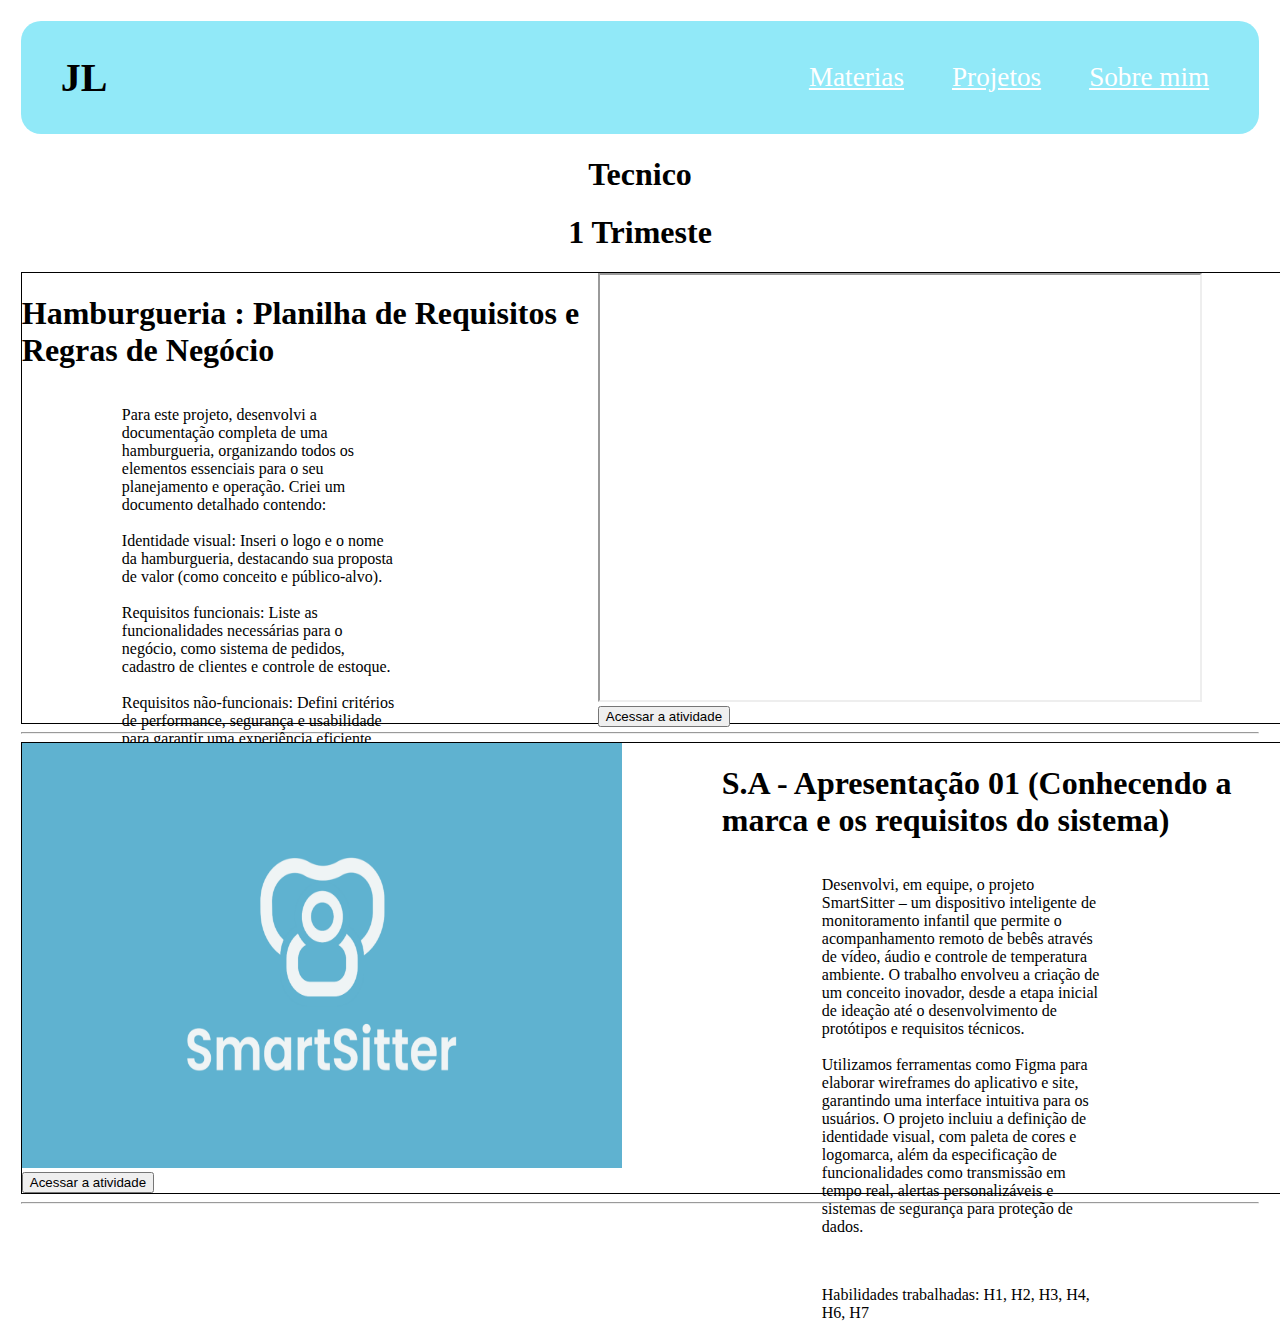
<file: Portifolio-2k25/Tecnico/Tecnico.html>
<!DOCTYPE html>
<html lang="pt-br">
<head>
    <meta charset="UTF-8">
    <meta name="viewport" content="width=device-width, initial-scale=1.0">
    <link rel="stylesheet" href="Tecnico.css">
    <title>Jefferson Tec</title>
</head>
<body>
    <header>
        <div class="Logo">
            <h2>JL</h2>
        </div>
        <nav class="Topicos">
            <Ul>
                <li class="dropdown">
                    <!-- Areas dos conhecimentos -->
                    <a href="">Materias</a>
                    <div class="dropdown-content">
                        <a href="../Matematica/Matematica.html">Matematica</a>
                        <a href="../Linguagem/Linguagem.html">Linguagem</a>
                        <a href="../Natureza/Natureza.html">Natureza</a>
                        <a href="../Humanas/Humanas.html">Humanas</a>
                        <a href="../Tecnico/Tecnico.html">Tecnico</a>
                        <a href="">PPE</a>
                    </div>
                </li>
                <li>
                    <!-- Projetos -->
                    <a href="">Projetos</a>
                </li>
                <li>
                    <!-- Sobre mim -->
                    <a href="../tela-inical/tela-inicial.html">Sobre mim</a>
                </li>
            </Ul>
        </nav>
    </header>

    <!-- ************************  Atividade 1 ************************ -->
    <h1 class="Titulo">Tecnico</h1>
    <h1 class="Titulo">1 Trimeste</h1>

    <section class="Ativdade">
        <div class="Descricao">
            <h1>Hamburgueria : Planilha de Requisitos e Regras de Negócio</h1>
            <div class="DescricaoHabilidades">
                <p>
                    Para este projeto, desenvolvi a documentação completa de uma hamburgueria, organizando todos os elementos essenciais para o seu planejamento e operação. Criei um documento detalhado contendo:
                    <br>
                    <br>
                    Identidade visual: Inseri o logo e o nome da hamburgueria, destacando sua proposta de valor (como conceito e público-alvo). 
                    <br>
                    <br>
                    Requisitos funcionais: Liste as funcionalidades necessárias para o negócio, como sistema de pedidos, cadastro de clientes e controle de estoque.
                    <br>
                    <br>
                    Requisitos não-funcionais: Defini critérios de performance, segurança e usabilidade para garantir uma experiência eficiente.
                    <br>
                    <br>
                    Regras de negócio: Estabeleci normas operacionais, como políticas de promoções, horários de funcionamento e condições de personalização dos lanches.
                    <br>
                    <br>
                    Utilizei uma planilha para estruturar as informações de forma clara e acessível, facilitando a visualização e o alinhamento com a equipe. Essa atividade reforçou minha capacidade de organizar requisitos e regras de negócio, essenciais para qualquer projeto bem-sucedido."
                </p>
                <p>
                    Habilidades trabalhadas: H4, H7, H8
                </p>
            </div>
        </div>
        <div class="MostrarAtividade">
            <iframe src="https://docs.google.com/spreadsheets/d/e/2PACX-1vT63109vI8sZjNrOy8yJ1-c5W1Wa6s3PqK9wKjq6H9HObZ9vwoElS9xwtTC768aZbe_Kk45P8GKnZou/pubhtml?widget=true&amp;headers=false"></iframe>

            <button>Acessar a atividade</button>
        </div>
    </section>

    <!-- ************************  Atividade 1 ************************ -->

    <hr class="Line">

    <!-- ************************  Atividade 2 ************************ -->
    <section class="Ativdade">
        <div class="MostrarAtividade">
            <img src="img/Ideia.png" alt="">

            <button onclick="window.open('https://www.canva.com/design/DAGiMr_3Wi4/neNxg_Sp7IfckhHlmFbv0Q/edit?utm_content=DAGiMr_3Wi4&utm_campaign=designshare&utm_medium=link2&utm_source=sharebutton', '_blank')">Acessar a atividade</button>
        </div>
        <div class="Descricao">
            <h1>S.A - Apresentação 01 (Conhecendo a marca e os requisitos do sistema)</h1>
            <div class="DescricaoHabilidades">
                <p>
                    Desenvolvi, em equipe, o projeto SmartSitter – um dispositivo inteligente de monitoramento infantil que permite o acompanhamento remoto de bebês através de vídeo, áudio e controle de temperatura ambiente. O trabalho envolveu a criação de um conceito inovador, desde a etapa inicial de ideação até o desenvolvimento de protótipos e requisitos técnicos.
                    <br>
                    <br>
                    Utilizamos ferramentas como Figma para elaborar wireframes do aplicativo e site, garantindo uma interface intuitiva para os usuários. O projeto incluiu a definição de identidade visual, com paleta de cores e logomarca, além da especificação de funcionalidades como transmissão em tempo real, alertas personalizáveis e sistemas de segurança para proteção de dados.
                    <br>
                    <br>

                </p>
                <p>
                    Habilidades trabalhadas: H1, H2, H3, H4, H6, H7
                </p>
            </div>
        </div>

    </section>

    <!-- ************************  Atividade 2 ************************ -->

    <hr class="Line">

</body>
</html>
</file>
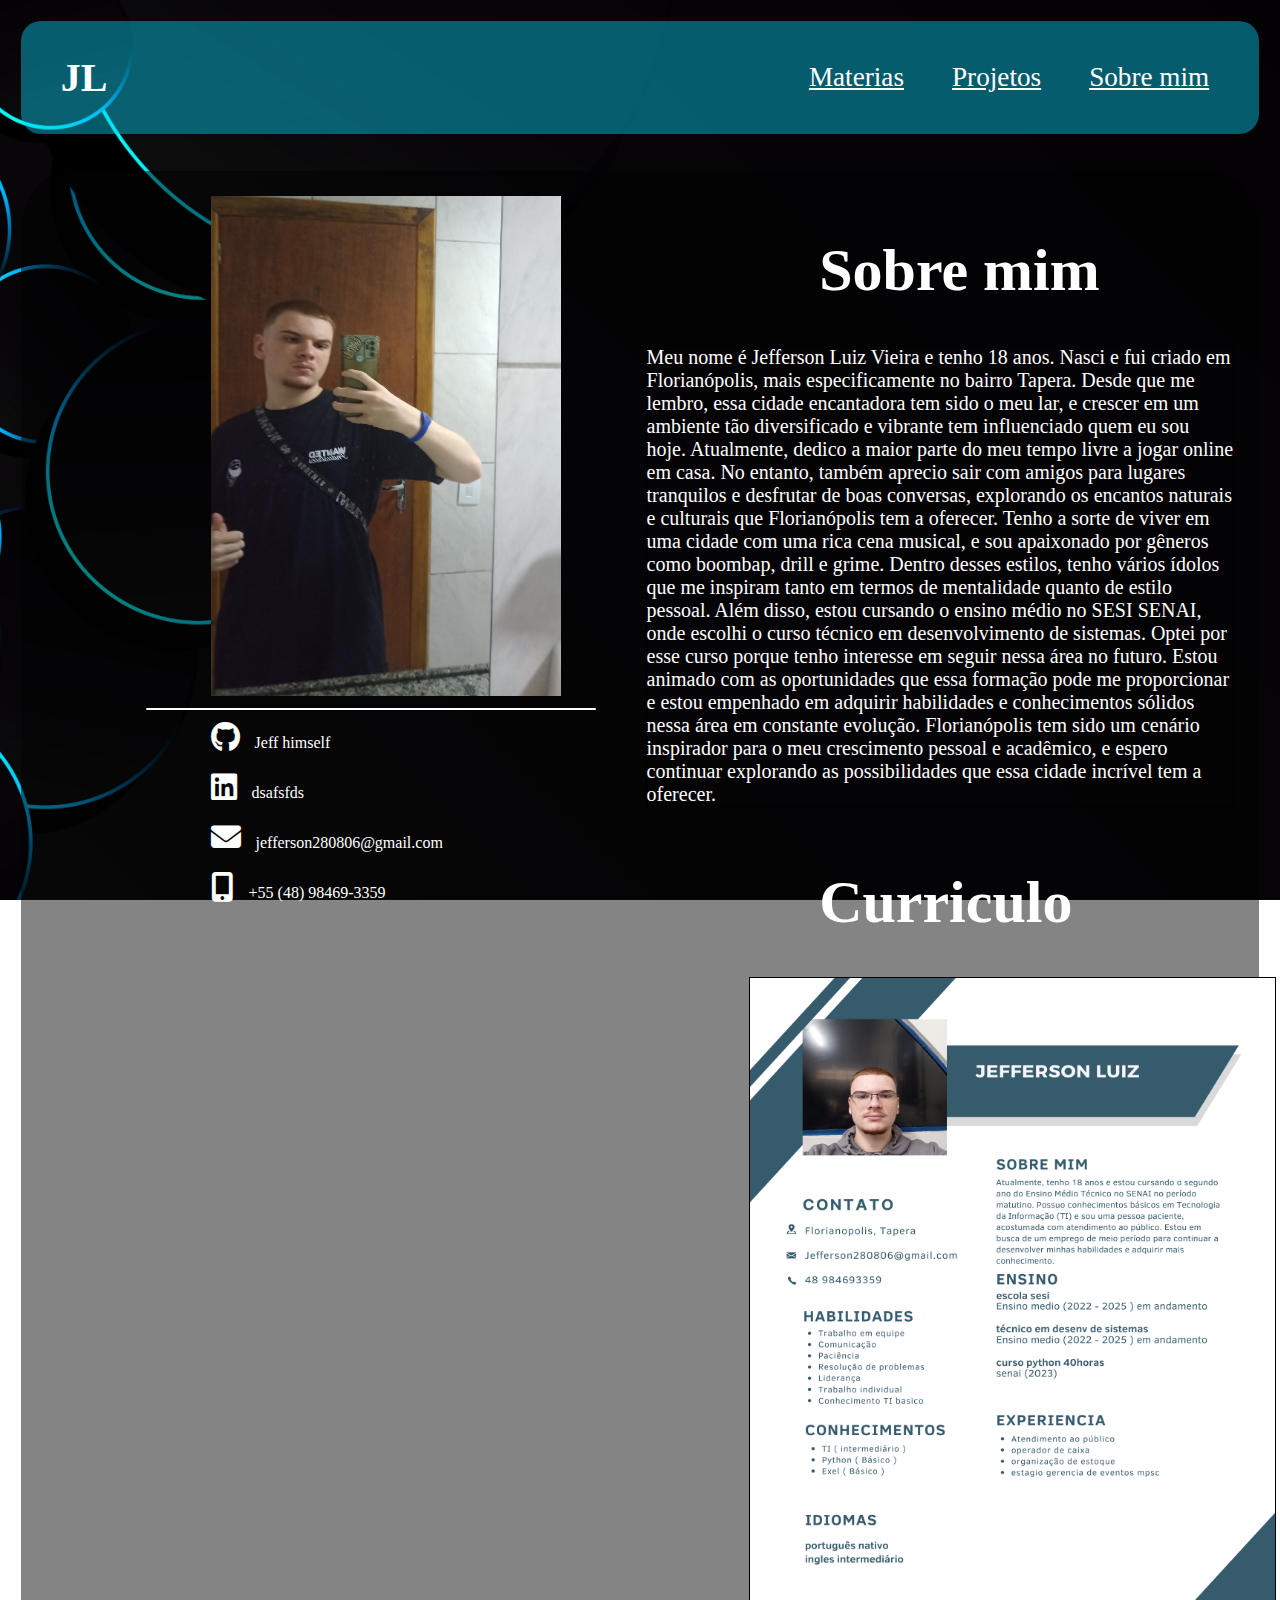
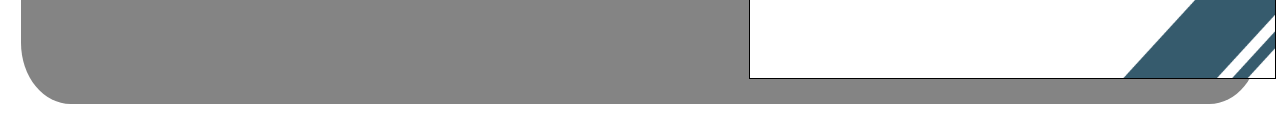
<file: Portifolio-2k25/tela-inical/tela-inicial.html>
<!DOCTYPE html>
<html lang="pt-br">
<head>
    <meta charset="UTF-8">
    <meta name="viewport" content="width=device-width, initial-scale=1.0">
    <link rel="stylesheet" href="Tela-inicial.css">
    <link rel="stylesheet" href="https://cdnjs.cloudflare.com/ajax/libs/font-awesome/6.7.2/css/all.min.css" integrity="sha512-Evv84Mr4kqVGRNSgIGL/F/aIDqQb7xQ2vcrdIwxfjThSH8CSR7PBEakCr51Ck+w+/U6swU2Im1vVX0SVk9ABhg==" crossorigin="anonymous" referrerpolicy="no-referrer" />
    <title>Jefferson</title>
</head>
<body>
    <header>
        <div class="Logo">
            <h2>JL</h2>
        </div>
        <!-- <button class="Linguiça"></button> -->
        <nav class="Topicos">
            <Ul>
                <li class="dropdown">
                    <!-- Areas dos conhecimentos -->
                    <a href="">Materias</a>
                    <div class="dropdown-content">
                        <a href="../Matematica/Matematica.html">Matematica</a>
                        <a href="../Linguagem/Linguagem.html">Linguagem</a>
                        <a href="../Natureza/Natureza.html">Natureza</a>
                        <a href="../Humanas/Humanas.html">Humanas</a>
                        <a href="../Tecnico/Tecnico.html">Tecnico</a>
                        <a href="#">PPE</a>
                    </div>
                </li>
                <li>
                    <!-- Projetos -->
                    <a href="">Projetos</a>
                </li>
                <li>
                    <!-- Sobre mim -->
                    <a href="../tela-inical/tela-inicial.html">Sobre mim</a>
                </li>
            </Ul>
        </nav>
    </header>

    <section class="sobre-mim">
        <div>
            <img src="imagens/Eu.jpg" class="Foto">
            <hr>
            <div class="Contatos">
                <!-- Git Hub -->
                <i class="fa-brands fa-github"></i>
                <p>Jeff himself</p>
            </div>
            <div class="Contatos">
                <!-- Linkdin -->
                <i class="fa-brands fa-linkedin"></i>
                <p>dsafsfds</p>
            </div>
            <div class="Contatos">
                <!-- Gmail -->
                <i class="fa-solid fa-envelope"></i>
                <p>jefferson280806@gmail.com</p>
            </div>
            <div class="Contatos">
                <!-- Telefone -->
                <i class="fa-solid fa-mobile-screen-button"></i>
                <p>+55 (48) 98469-3359</p>
            </div>
        </div>

        <div class="Biografia">
            <h1>Sobre mim</h1>
            <p>
                Meu nome é Jefferson Luiz Vieira e tenho 18 anos. Nasci e fui criado em Florianópolis, mais especificamente no bairro Tapera. Desde que me lembro, essa cidade encantadora tem sido o meu lar, e crescer em um ambiente tão diversificado e vibrante tem influenciado quem eu sou hoje.
                Atualmente, dedico a maior parte do meu tempo livre a jogar online em casa. No entanto, também aprecio sair com amigos para lugares tranquilos e desfrutar de boas conversas, explorando os encantos naturais e culturais que Florianópolis tem a oferecer. Tenho a sorte de viver em uma cidade com uma rica cena musical, e sou apaixonado por gêneros como boombap, drill e grime. Dentro desses estilos, tenho vários ídolos que me inspiram tanto em termos de mentalidade quanto de estilo pessoal.
                Além disso, estou cursando o ensino médio no SESI SENAI, onde escolhi o curso técnico em desenvolvimento de sistemas. Optei por esse curso porque tenho interesse em seguir nessa área no futuro. Estou animado com as oportunidades que essa formação pode me proporcionar e estou empenhado em adquirir habilidades e conhecimentos sólidos nessa área em constante evolução. Florianópolis tem sido um cenário inspirador para o meu crescimento pessoal e acadêmico, e espero continuar explorando as possibilidades que essa cidade incrível tem a oferecer.

            </p>
            <div class="Curriculo">
                <h1>Curriculo</h1>
                <img src="imagens/Curriculo.png">
            </div>
        </div>
    </section>
</body>
</html>
</file>
<file: index.css>
body{
    padding: 1%;
    background-image: url(imagens/backgroundclean.png);
    background-size: cover; /* Cobrir toda a área */
    background-position: center; /* Centraliza a imagem */
    background-repeat: no-repeat; /* Evita repetição */
    background-attachment: fixed; /* Fixa o fundo ao rolar (opcional) */
    color: white;
}

/*-=-=-=-=-=-=-=-=-=-= Header -=-=-=-=-=-=-=-=-=-= */

header{
    display: flex;
    flex-direction: row;
    justify-content: space-between;
    align-items: center;
    background-color: rgba(2, 2, 2, 0.726);

    border-radius: 20px;
    /* border: 1px black solid; */
}

.Logo h2{
    display: flex;
    font-size: 2.5rem;
    margin-left: 40px;
    /* border: 1px black solid; */
}

.Topicos ul{
    display: flex;
    flex-direction: row;
    font-size: 1.7rem;
    gap: 3rem;
    margin-right: 50px;
    /* border: 1px black solid; */
    list-style: none;
}

.Topicos a{
    color: white;
}

/* -------------Dropdown----------------- */
.dropdown {
    position: relative;
    display: inline-block;
}

.dropdown-content {
    display: none;
    position: absolute;
    background-color: #f9f9f9;
    min-width: 160px;
    box-shadow: 0px 8px 16px 0px rgba(0,0,0,0.2);
    z-index: 1;
}

.dropdown-content a {
    color: black;
    padding: 12px 16px;
    text-decoration: none;
    display: block;
    font-size: 1.5rem;
}

.dropdown-content a:hover {
    background-color: cyan;
}

.dropdown:hover .dropdown-content {
    display: block;
}

/* -------------Dropdown----------------- */
/*-=-=-=-=-=-=-=-=-=-= Header -=-=-=-=-=-=-=-=-=-= */

.sobre-mim{
    display: flex;
    flex-direction: row;
    margin-top: 3%;
    padding: 2%;
    border-radius: 4% 4% 0% 0%;
    background-color: rgba(2, 2, 2, 0.726);

}

.sobre-mim hr{

    margin-left: 100px;
    height: 2px;
    width: 450px;
    background-color: white;
    border-radius: 800px;
    border-style: none;
}

.Contatos{
    display: flex;
    flex-direction: row;
    align-items: baseline;
}

.Contatos p{
    margin-left: 15px;
    font-size: 20px;
    color: white;
}

.Contatos a{
    text-decoration: none;
}

.sobre-mim i{
    font-size: 30px;
    margin-left: 30%;
    margin-top: 0px;
}

.Foto{
    /* border-radius: 1%; */
    margin-left: 30%;
    width: 350px;
    height: 500px;
    border-radius: 100px;
}


.Biografia h1{
    font-size: 60px;
    margin-left: 35%;
    /* border: 1px black solid; */
}

.Biografia p{
    max-width: 60vw;
    margin-left: 50px;
    font-size: 25px;
}

.Curriculo{
    display: flex;
    flex-direction: column;
}

.Curriculo img{
    margin-left: 24%;
    width: 525px;
    height: 700px;
}

.Port-antigos{
    text-align: center;
    margin-bottom: 50px;
    font-size: 60px;
}



.Port-1 h3{
    text-align: center;
    font-size: 30px;

}

.Portifolios{
    display: flex;
    flex-direction: row;
    justify-content: center;
    gap: 200px;
}

.Portifolios img{
    height: 400px;
}

.linguica{
    padding: 2%;
    border-radius: 0% 0% 4% 4%;
    background-color: rgba(2, 2, 2, 0.726);

}
</file>
<file: Humanas.css>
body{
    padding: 1%;
}
/*-=-=-=-=-=-=-=-=-=-= Header -=-=-=-=-=-=-=-=-=-= */

header{
    display: flex;
    flex-direction: row;
    justify-content: space-between;
    align-items: center;
    background-color: rgba(6, 205, 240, 0.445);
    border-radius: 20px;
    /* border: 1px black solid; */
}

.Logo h2{
    display: flex;
    font-size: 2.5rem;
    margin-left: 40px;
    /* border: 1px black solid; */
}

.Topicos ul{
    display: flex;
    flex-direction: row;
    font-size: 1.7rem;
    gap: 3rem;
    margin-right: 50px;
    /* border: 1px black solid; */
    list-style: none;
}

.Topicos a{
    color: white;
}

/* -------------Dropdown----------------- */
.dropdown {
    position: relative;
    display: inline-block;
}

.dropdown-content {
    display: none;
    position: absolute;
    background-color: #f9f9f9;
    min-width: 160px;
    box-shadow: 0px 8px 16px 0px rgba(0,0,0,0.2);
    z-index: 1;
}

.dropdown-content a {
    color: black;
    padding: 12px 16px;
    text-decoration: none;
    display: block;
    font-size: 1.5rem;
}

.dropdown-content a:hover {
    background-color: cyan;
}

.dropdown:hover .dropdown-content {
    display: block;
}

/* -------------Dropdown----------------- */
/*-=-=-=-=-=-=-=-=-=-= Header -=-=-=-=-=-=-=-=-=-= */

.Titulo{
    display: flex;
    justify-content: center;
}

.Ativdade{
    display: flex;
    flex-direction: row;
    justify-content: space-between;
    height: 50vh;
    width: 100vw;
    border: black solid 1px;
}

.Descricao h1{
    display: flex;
    justify-content: center;
}

.MostrarAtividade iframe{
width: 600px;
height: 425px;
margin-right: 100px;
}

.MostrarAtividade img{
    width: 600px;
    height: 425px;
    margin-right: 100px;
}

.DescricaoHabilidades{
    display: flex;
    flex-direction: column;
    align-content: center;
    margin-left: 100px;
    padding-right: 200px;
}
</file>
<file: Matematica.css>
body{
    padding: 1%;
}
/*-=-=-=-=-=-=-=-=-=-= Header -=-=-=-=-=-=-=-=-=-= */
header{
    display: flex;
    flex-direction: row;
    justify-content: space-between;
    align-items: center;
    
    border: 1px black solid;
}

.Logo h2{
    display: flex;
    font-size: 2.5rem;
    margin-left: 40px;
    border: 1px black solid;
}

.Topicos ul{
    display: flex;
    flex-direction: row;
    font-size: 1.7rem;
    gap: 3rem;
    margin-right: 40px;
    border: 1px black solid;
    list-style: none;

}

/* -------------Dropdown----------------- */
.dropdown {
    position: relative;
    display: inline-block;
}

.dropdown-content {
    display: none;
    position: absolute;
    background-color: #f9f9f9;
    min-width: 160px;
    box-shadow: 0px 8px 16px 0px rgba(0,0,0,0.2);
    z-index: 1;
}

.dropdown-content a {
    color: black;
    padding: 12px 16px;
    text-decoration: none;
    display: block;
    font-size: 1.5rem;
}

.dropdown-content a:hover {
    background-color: cyan;
}

.dropdown:hover .dropdown-content {
    display: block;
}
/* -------------Dropdown----------------- */

/*-=-=-=-=-=-=-=-=-=-= Header -=-=-=-=-=-=-=-=-=-= */

.Titulo{
    display: flex;
    justify-content: center;
}

.Ativdade{
    display: flex;
    flex-direction: row;
    height: 50vh;
    width: 100vw;
    border: black solid 1px;
}

.Descricao h1{
    margin-left: 40%;
}

.MostrarAtividade img{
width: 500px;
height: 400px;
margin-right: 100px;
}

.DescricaoHabilidades{

    margin-left: 100px;
    padding-right: 200px;
}
</file>
<file: Natureza.css>
body{
    padding: 1%;
}
/*-=-=-=-=-=-=-=-=-=-= Header -=-=-=-=-=-=-=-=-=-= */

header{
    display: flex;
    flex-direction: row;
    justify-content: space-between;
    align-items: center;
    background-color: rgba(6, 205, 240, 0.445);
    border-radius: 20px;
    /* border: 1px black solid; */
}

.Logo h2{
    display: flex;
    font-size: 2.5rem;
    margin-left: 40px;
    /* border: 1px black solid; */
}

.Topicos ul{
    display: flex;
    flex-direction: row;
    font-size: 1.7rem;
    gap: 3rem;
    margin-right: 50px;
    /* border: 1px black solid; */
    list-style: none;
}

.Topicos a{
    color: white;
}

/* -------------Dropdown----------------- */
.dropdown {
    position: relative;
    display: inline-block;
}

.dropdown-content {
    display: none;
    position: absolute;
    background-color: #f9f9f9;
    min-width: 160px;
    box-shadow: 0px 8px 16px 0px rgba(0,0,0,0.2);
    z-index: 1;
}

.dropdown-content a {
    color: black;
    padding: 12px 16px;
    text-decoration: none;
    display: block;
    font-size: 1.5rem;
}

.dropdown-content a:hover {
    background-color: cyan;
}

.dropdown:hover .dropdown-content {
    display: block;
}

/* -------------Dropdown----------------- */
/*-=-=-=-=-=-=-=-=-=-= Header -=-=-=-=-=-=-=-=-=-= */

.Titulo{
    display: flex;
    justify-content: center;
}

.Ativdade{
    display: flex;
    flex-direction: row;
    justify-content: space-between;
    height: 50vh;
    width: 100vw;
    /* border: black solid 1px; */
}

.Descricao h1{
    display: flex;
    justify-content: center;
}

.MostrarAtividade img{
width: 600px;
height: 425px;
margin-right: 100px;
}

.DescricaoHabilidades{
    display: flex;
    flex-direction: column;
    align-content: center;
    margin-left: 100px;
    padding-right: 200px;
}
</file>
<file: Tecnico.css>
body{
    padding: 1%;
}
/*-=-=-=-=-=-=-=-=-=-= Header -=-=-=-=-=-=-=-=-=-= */

header{
    display: flex;
    flex-direction: row;
    justify-content: space-between;
    align-items: center;
    background-color: rgba(6, 205, 240, 0.445);
    border-radius: 20px;
    /* border: 1px black solid; */
}

.Logo h2{
    display: flex;
    font-size: 2.5rem;
    margin-left: 40px;
    /* border: 1px black solid; */
}

.Topicos ul{
    display: flex;
    flex-direction: row;
    font-size: 1.7rem;
    gap: 3rem;
    margin-right: 50px;
    /* border: 1px black solid; */
    list-style: none;
}

.Topicos a{
    color: white;
}

/* -------------Dropdown----------------- */
.dropdown {
    position: relative;
    display: inline-block;
}

.dropdown-content {
    display: none;
    position: absolute;
    background-color: #f9f9f9;
    min-width: 160px;
    box-shadow: 0px 8px 16px 0px rgba(0,0,0,0.2);
    z-index: 1;
}

.dropdown-content a {
    color: black;
    padding: 12px 16px;
    text-decoration: none;
    display: block;
    font-size: 1.5rem;
}

.dropdown-content a:hover {
    background-color: cyan;
}

.dropdown:hover .dropdown-content {
    display: block;
}

/* -------------Dropdown----------------- */
/*-=-=-=-=-=-=-=-=-=-= Header -=-=-=-=-=-=-=-=-=-= */

.Titulo{
    display: flex;
    justify-content: center;
}

.Ativdade{
    display: flex;
    flex-direction: row;
    justify-content: space-between;
    height: 50vh;
    width: 100vw;
    border: black solid 1px;
}

.Descricao h1{
    display: flex;
    justify-content: center;
}

.MostrarAtividade iframe{
width: 600px;
height: 425px;
margin-right: 100px;
}

.MostrarAtividade img{
    width: 600px;
    height: 425px;
    margin-right: 100px;
}

.DescricaoHabilidades{
    display: flex;
    flex-direction: column;
    align-content: center;
    margin-left: 100px;
    padding-right: 200px;
}
</file>
<file: Portifolio-2k25/Humanas/Humanas.css>
body{
    padding: 1%;
}
/*-=-=-=-=-=-=-=-=-=-= Header -=-=-=-=-=-=-=-=-=-= */

header{
    display: flex;
    flex-direction: row;
    justify-content: space-between;
    align-items: center;
    background-color: rgba(6, 205, 240, 0.445);
    border-radius: 20px;
    /* border: 1px black solid; */
}

.Logo h2{
    display: flex;
    font-size: 2.5rem;
    margin-left: 40px;
    /* border: 1px black solid; */
}

.Topicos ul{
    display: flex;
    flex-direction: row;
    font-size: 1.7rem;
    gap: 3rem;
    margin-right: 50px;
    /* border: 1px black solid; */
    list-style: none;
}

.Topicos a{
    color: white;
}

/* -------------Dropdown----------------- */
.dropdown {
    position: relative;
    display: inline-block;
}

.dropdown-content {
    display: none;
    position: absolute;
    background-color: #f9f9f9;
    min-width: 160px;
    box-shadow: 0px 8px 16px 0px rgba(0,0,0,0.2);
    z-index: 1;
}

.dropdown-content a {
    color: black;
    padding: 12px 16px;
    text-decoration: none;
    display: block;
    font-size: 1.5rem;
}

.dropdown-content a:hover {
    background-color: cyan;
}

.dropdown:hover .dropdown-content {
    display: block;
}

/* -------------Dropdown----------------- */
/*-=-=-=-=-=-=-=-=-=-= Header -=-=-=-=-=-=-=-=-=-= */

.Titulo{
    display: flex;
    justify-content: center;
}

.Ativdade{
    display: flex;
    flex-direction: row;
    justify-content: space-between;
    height: 50vh;
    width: 100vw;
    border: black solid 1px;
}

.Descricao h1{
    display: flex;
    justify-content: center;
}

.MostrarAtividade iframe{
width: 600px;
height: 425px;
margin-right: 100px;
}

.MostrarAtividade img{
    width: 600px;
    height: 425px;
    margin-right: 100px;
}

.DescricaoHabilidades{
    display: flex;
    flex-direction: column;
    align-content: center;
    margin-left: 100px;
    padding-right: 200px;
}
</file>
<file: Portifolio-2k25/Matematica/Matematica.css>
body{
    padding: 1%;
}
/*-=-=-=-=-=-=-=-=-=-= Header -=-=-=-=-=-=-=-=-=-= */
header{
    display: flex;
    flex-direction: row;
    justify-content: space-between;
    align-items: center;
    
    border: 1px black solid;
}

.Logo h2{
    display: flex;
    font-size: 2.5rem;
    margin-left: 40px;
    border: 1px black solid;
}

.Topicos ul{
    display: flex;
    flex-direction: row;
    font-size: 1.7rem;
    gap: 3rem;
    margin-right: 40px;
    border: 1px black solid;
    list-style: none;

}

/* -------------Dropdown----------------- */
.dropdown {
    position: relative;
    display: inline-block;
}

.dropdown-content {
    display: none;
    position: absolute;
    background-color: #f9f9f9;
    min-width: 160px;
    box-shadow: 0px 8px 16px 0px rgba(0,0,0,0.2);
    z-index: 1;
}

.dropdown-content a {
    color: black;
    padding: 12px 16px;
    text-decoration: none;
    display: block;
    font-size: 1.5rem;
}

.dropdown-content a:hover {
    background-color: cyan;
}

.dropdown:hover .dropdown-content {
    display: block;
}
/* -------------Dropdown----------------- */

/*-=-=-=-=-=-=-=-=-=-= Header -=-=-=-=-=-=-=-=-=-= */

.Titulo{
    display: flex;
    justify-content: center;
}

.Ativdade{
    display: flex;
    flex-direction: row;
    height: 50vh;
    width: 100vw;
    border: black solid 1px;
}

.Descricao h1{
    margin-left: 40%;
}

.MostrarAtividade img{
width: 500px;
height: 400px;
margin-right: 100px;
}

.DescricaoHabilidades{

    margin-left: 100px;
    padding-right: 200px;
}
</file>
<file: Portifolio-2k25/Natureza/Natureza.css>
body{
    padding: 1%;
}
/*-=-=-=-=-=-=-=-=-=-= Header -=-=-=-=-=-=-=-=-=-= */

header{
    display: flex;
    flex-direction: row;
    justify-content: space-between;
    align-items: center;
    background-color: rgba(6, 205, 240, 0.445);
    border-radius: 20px;
    /* border: 1px black solid; */
}

.Logo h2{
    display: flex;
    font-size: 2.5rem;
    margin-left: 40px;
    /* border: 1px black solid; */
}

.Topicos ul{
    display: flex;
    flex-direction: row;
    font-size: 1.7rem;
    gap: 3rem;
    margin-right: 50px;
    /* border: 1px black solid; */
    list-style: none;
}

.Topicos a{
    color: white;
}

/* -------------Dropdown----------------- */
.dropdown {
    position: relative;
    display: inline-block;
}

.dropdown-content {
    display: none;
    position: absolute;
    background-color: #f9f9f9;
    min-width: 160px;
    box-shadow: 0px 8px 16px 0px rgba(0,0,0,0.2);
    z-index: 1;
}

.dropdown-content a {
    color: black;
    padding: 12px 16px;
    text-decoration: none;
    display: block;
    font-size: 1.5rem;
}

.dropdown-content a:hover {
    background-color: cyan;
}

.dropdown:hover .dropdown-content {
    display: block;
}

/* -------------Dropdown----------------- */
/*-=-=-=-=-=-=-=-=-=-= Header -=-=-=-=-=-=-=-=-=-= */

.Titulo{
    display: flex;
    justify-content: center;
}

.Ativdade{
    display: flex;
    flex-direction: row;
    justify-content: space-between;
    height: 50vh;
    width: 100vw;
    /* border: black solid 1px; */
}

.Descricao h1{
    display: flex;
    justify-content: center;
}

.MostrarAtividade img{
width: 600px;
height: 425px;
margin-right: 100px;
}

.DescricaoHabilidades{
    display: flex;
    flex-direction: column;
    align-content: center;
    margin-left: 100px;
    padding-right: 200px;
}
</file>
<file: Portifolio-2k25/Tecnico/Tecnico.css>
body{
    padding: 1%;
}
/*-=-=-=-=-=-=-=-=-=-= Header -=-=-=-=-=-=-=-=-=-= */

header{
    display: flex;
    flex-direction: row;
    justify-content: space-between;
    align-items: center;
    background-color: rgba(6, 205, 240, 0.445);
    border-radius: 20px;
    /* border: 1px black solid; */
}

.Logo h2{
    display: flex;
    font-size: 2.5rem;
    margin-left: 40px;
    /* border: 1px black solid; */
}

.Topicos ul{
    display: flex;
    flex-direction: row;
    font-size: 1.7rem;
    gap: 3rem;
    margin-right: 50px;
    /* border: 1px black solid; */
    list-style: none;
}

.Topicos a{
    color: white;
}

/* -------------Dropdown----------------- */
.dropdown {
    position: relative;
    display: inline-block;
}

.dropdown-content {
    display: none;
    position: absolute;
    background-color: #f9f9f9;
    min-width: 160px;
    box-shadow: 0px 8px 16px 0px rgba(0,0,0,0.2);
    z-index: 1;
}

.dropdown-content a {
    color: black;
    padding: 12px 16px;
    text-decoration: none;
    display: block;
    font-size: 1.5rem;
}

.dropdown-content a:hover {
    background-color: cyan;
}

.dropdown:hover .dropdown-content {
    display: block;
}

/* -------------Dropdown----------------- */
/*-=-=-=-=-=-=-=-=-=-= Header -=-=-=-=-=-=-=-=-=-= */

.Titulo{
    display: flex;
    justify-content: center;
}

.Ativdade{
    display: flex;
    flex-direction: row;
    justify-content: space-between;
    height: 50vh;
    width: 100vw;
    border: black solid 1px;
}

.Descricao h1{
    display: flex;
    justify-content: center;
}

.MostrarAtividade iframe{
width: 600px;
height: 425px;
margin-right: 100px;
}

.MostrarAtividade img{
    width: 600px;
    height: 425px;
    margin-right: 100px;
}

.DescricaoHabilidades{
    display: flex;
    flex-direction: column;
    align-content: center;
    margin-left: 100px;
    padding-right: 200px;
}
</file>
<file: Portifolio-2k25/tela-inical/Tela-inicial.css>
body{
    padding: 1%;
    background-image: url(imagens/wallpaper.jpg);
    background-size: cover; /* Cobrir toda a área */
    background-position: center; /* Centraliza a imagem */
    background-repeat: no-repeat; /* Evita repetição */
    background-attachment: fixed; /* Fixa o fundo ao rolar (opcional) */
    color: white;
}

/*-=-=-=-=-=-=-=-=-=-= Header -=-=-=-=-=-=-=-=-=-= */

header{
    display: flex;
    flex-direction: row;
    justify-content: space-between;
    align-items: center;
    background-color: rgba(6, 205, 240, 0.445);
    border-radius: 20px;
    /* border: 1px black solid; */
}

.Logo h2{
    display: flex;
    font-size: 2.5rem;
    margin-left: 40px;
    /* border: 1px black solid; */
}

.Topicos ul{
    display: flex;
    flex-direction: row;
    font-size: 1.7rem;
    gap: 3rem;
    margin-right: 50px;
    /* border: 1px black solid; */
    list-style: none;
}

.Topicos a{
    color: white;
}

/* -------------Dropdown----------------- */
.dropdown {
    position: relative;
    display: inline-block;
}

.dropdown-content {
    display: none;
    position: absolute;
    background-color: #f9f9f9;
    min-width: 160px;
    box-shadow: 0px 8px 16px 0px rgba(0,0,0,0.2);
    z-index: 1;
}

.dropdown-content a {
    color: black;
    padding: 12px 16px;
    text-decoration: none;
    display: block;
    font-size: 1.5rem;
}

.dropdown-content a:hover {
    background-color: cyan;
}

.dropdown:hover .dropdown-content {
    display: block;
}

/* -------------Dropdown----------------- */
/*-=-=-=-=-=-=-=-=-=-= Header -=-=-=-=-=-=-=-=-=-= */

.sobre-mim{
    display: flex;
    flex-direction: row;
    margin-top: 3%;
    padding: 2%;
    border-radius: 4%;
    background-color: rgba(2, 2, 2, 0.486);
}

.sobre-mim hr{

    margin-left: 100px;
    height: 2px;
    width: 450px;
    background-color: white;
    border-radius: 800px;
    border-style: none;
}

.Contatos{
    display: flex;
    flex-direction: row;
    align-items: baseline;
}

.Contatos p{
    margin-left: 15px;
}

.sobre-mim i{
    font-size: 30px;
    margin-left: 30%;
    margin-top: 0px;
}

.Foto{
    /* border-radius: 1%; */
    margin-left: 30%;
    width: 350px;
    height: 500px;
}


.Biografia h1{
    font-size: 60px;
    margin-left: 35%;
    /* border: 1px black solid; */
}

.Biografia p{
    border: 1px black solid;
    max-width: 60vw;
    margin-left: 50px;
    font-size: 20px;
}

.Curriculo{
    display: flex;
    flex-direction: column;
}

.Curriculo img{
    border: solid black 1px;
    margin-left: 24%;
    width: 525px;
    height: 700px;
}
</file>
